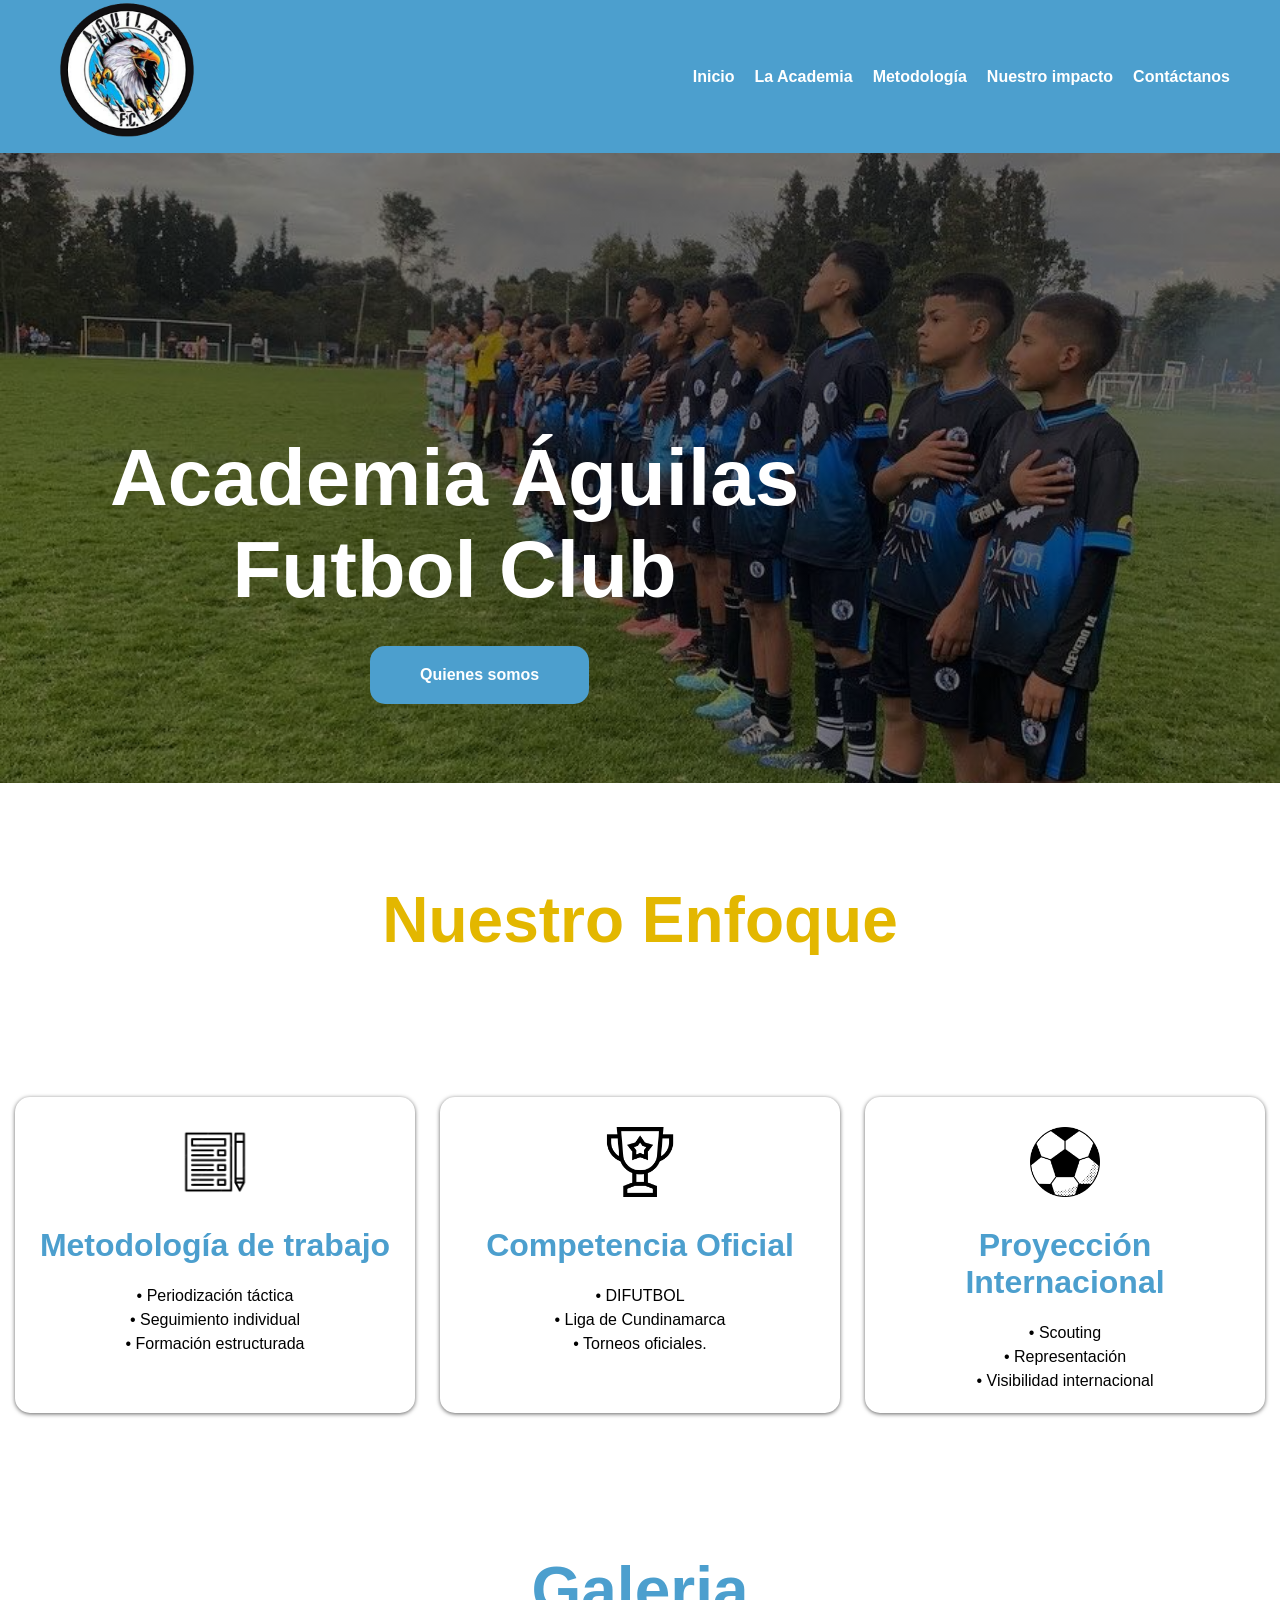
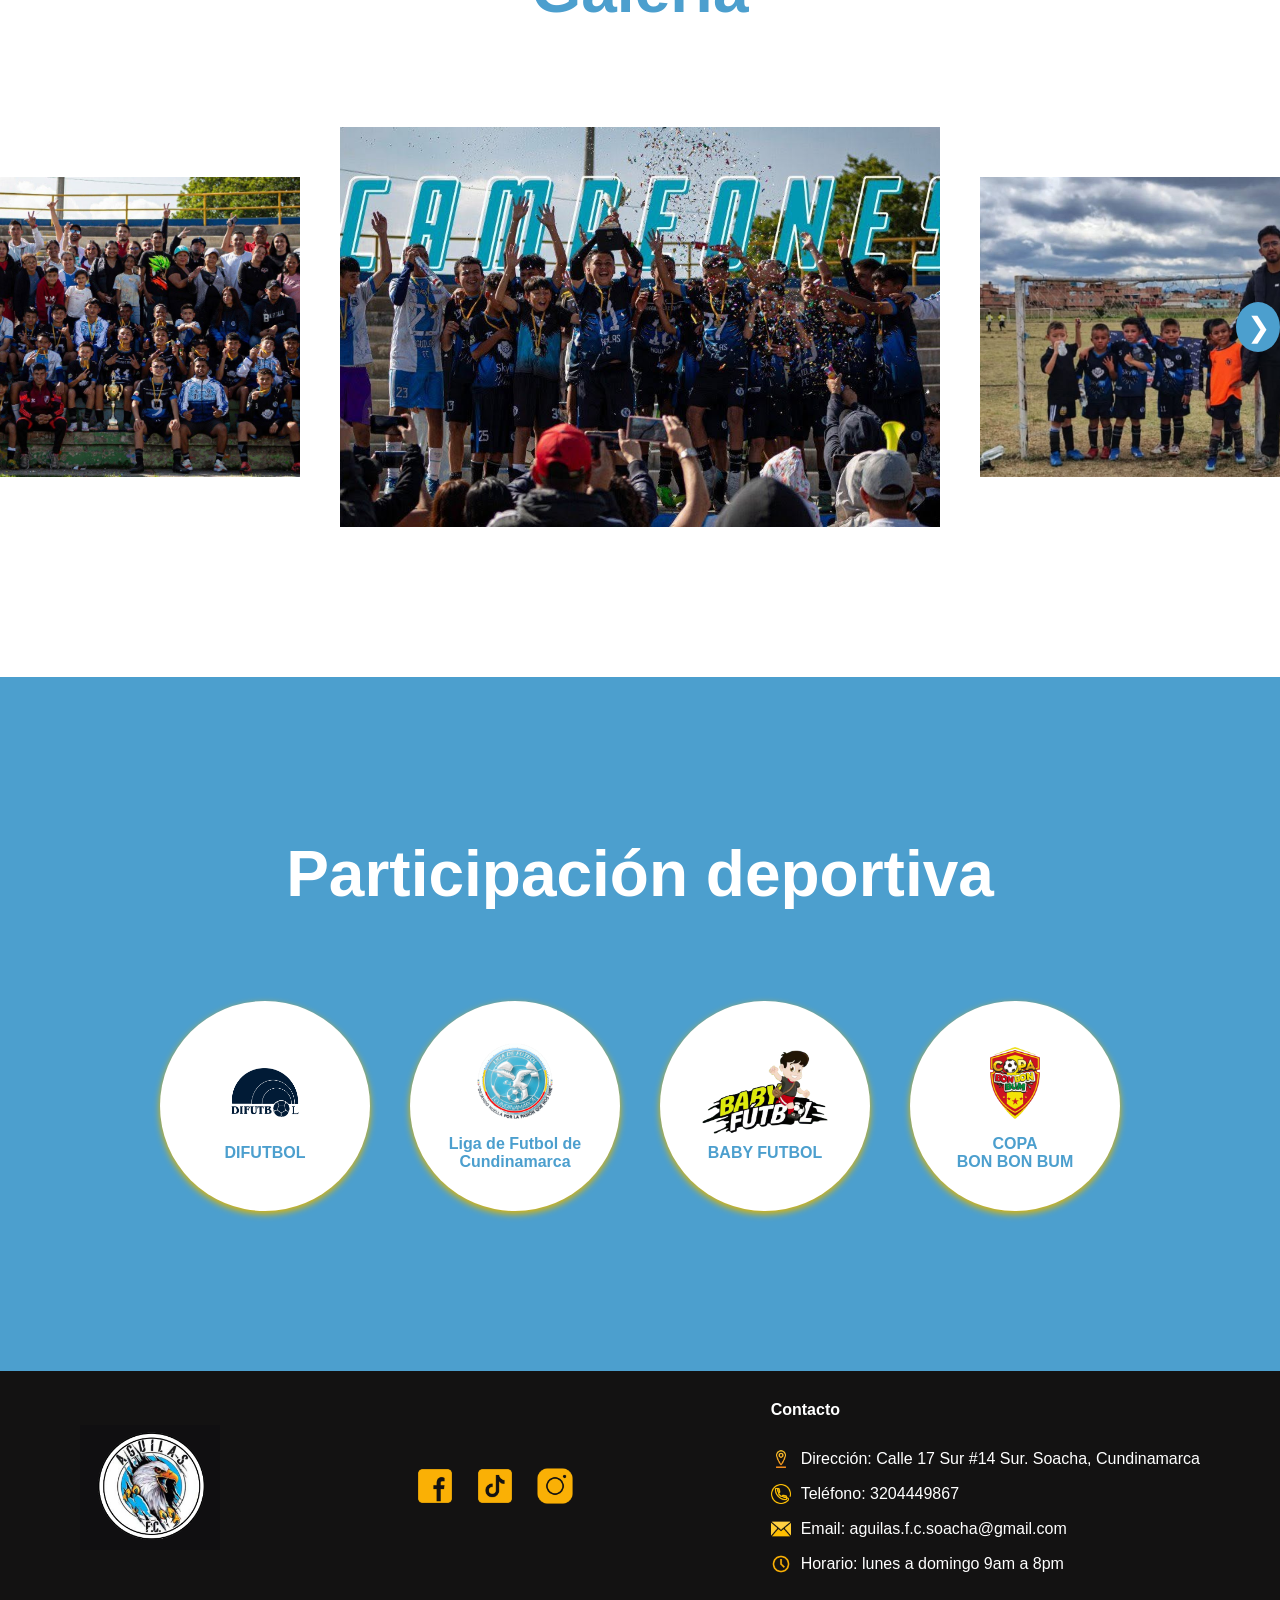
<file: index.html>
<!DOCTYPE html>
<html lang="es">
<head>
    <meta charset="UTF-8">
    <meta name="viewport" content="width=device-width, initial-scale=1.0">
    <meta name="google-site-verification" content="FIl0GSugI-g4iOCOcLDK80BJ_eTwUANn5wwKS-wdOoA" />
    <title>Academia Águilas Futbol Club</title>
    <link rel="stylesheet" href="CSS/index.css">
    <link rel="stylesheet" href="CSS/footer.css">
    <link rel="stylesheet" href="CSS/header.css">
</head>
<body>
    <header>
        
        <div class="secciones">
            <div class="contenedorLogoS">
                <a href="index.html">
                    <img src="imagenes/imgH/LogoS.png" alt= "logo" class="logoS">
                </a>
            </div>
                <a href="index.html" class="buttonS">Inicio</a>
                <a href="LaAcademia.html" class="buttonS">La Academia</a>
                <a href="Metodologia.html" class="buttonS">Metodología</a>
                <a href="NuestroImpacto.html" class="buttonS">Nuestro impacto</a>
                <a href="Contactanos.html" class="buttonS">Contáctanos</a>
        
        </div>
        
    </header>
        
    
    <div class="contenedorInicio">
        <div class="fondo">
            <h1 class="tituloPrincipal">Academia Águilas <br>Futbol Club</h1>
            <a href="LaAcademia.html" class="buttonQuienesSomos">Quienes somos</a>
        </div>
    </div>




    <main>

    
    <h2 class="tituloEnfoque" >Nuestro Enfoque</h2>
    
    <div class="contenedorEnfoque">
        <div class="Enfoque">
            <img id="imagenP1" src="imagenes/img1.png" alt="Imagen 1">
            <h3 class="Enfoque-T">Metodología de trabajo</h3>
            <p class="parrafoE">• Periodización táctica<br>• Seguimiento individual<br>• Formación estructurada</p>
        </div>
        <div class="Enfoque">
            <img id="imagenP2"src="imagenes/img2.png" alt="Imagen 2">
            <h3 class="Enfoque-T">Competencia Oficial</h3>
            <p class="parrafoE">• DIFUTBOL<br>• Liga de Cundinamarca<br>• Torneos oficiales.</p>
        </div>
        <div class="Enfoque">
            <img id="imagenP3" src="imagenes/img3.png" alt="Imagen 3">
            <h3 class="Enfoque-T">Proyección Internacional</h3>
            <p class="parrafoE">• Scouting<br>• Representación<br>• Visibilidad internacional</p>
        </div>
    </div>

<section class="GaleriaS">
    <h2 class="tituloGaleria">Galeria</h2>
    <div class="Galeria">
            <button class="flecha izquierda" onclick="anteriorImagen()">
                ❮
            </button>
        <div class="Carrusel">

            <div class="item lateral">
                <img id="imgAnterior">
            </div>

            <div class="item centro">
                <img id="imgCentro">
            </div>

            <div class="item lateral">
                <img id="imgSiguiente">
            </div>

            </div>

            <button class="flecha derecha" onclick="siguienteImagen()">
                ❯
            </button>
    </div>
</section>



        <section class="participacionDeportiva">
            <h2 class="tituloParticipacion">Participación deportiva</h2>
            <div class="contenedorParticipacion">
                
                <div class="participacion">
                    <img src="imagenes/imgPD/DF.png" alt="DIFUTBOL" class="imgParticipacion">
                    <h4>DIFUTBOL</h4>
                </div>

                <div class="participacion">
                    
                    <img src="imagenes/imgPD/lc.png" alt="Liga de Cundinamarca" class="imgParticipacion">
                    <h4>Liga de Futbol de Cundinamarca</h4>
                </div>

                <div class="participacion">
                    
                    <img src="imagenes/imgPD/BABYF.png" alt="BABY FUTBOL" class="imgParticipacion">
                    <h4>BABY FUTBOL</h4>
                </div>

                <div class="participacion">
                    
                    <img src="imagenes/imgPD/copaB.png" alt="COPA BON BON BUM" class="imgParticipacion">
                    <h4>COPA <br>BON BON BUM</h4>
            </div>
            </div>
        </section>
    </main>


<script src="script.js?v=2"></script>
</body>

</html>


<div id="footer"></div>

<script>
fetch("footer.html")
    .then(response => response.text())
    .then(data => {
        document.getElementById("footer").innerHTML = data;
    });
</script>
</file>
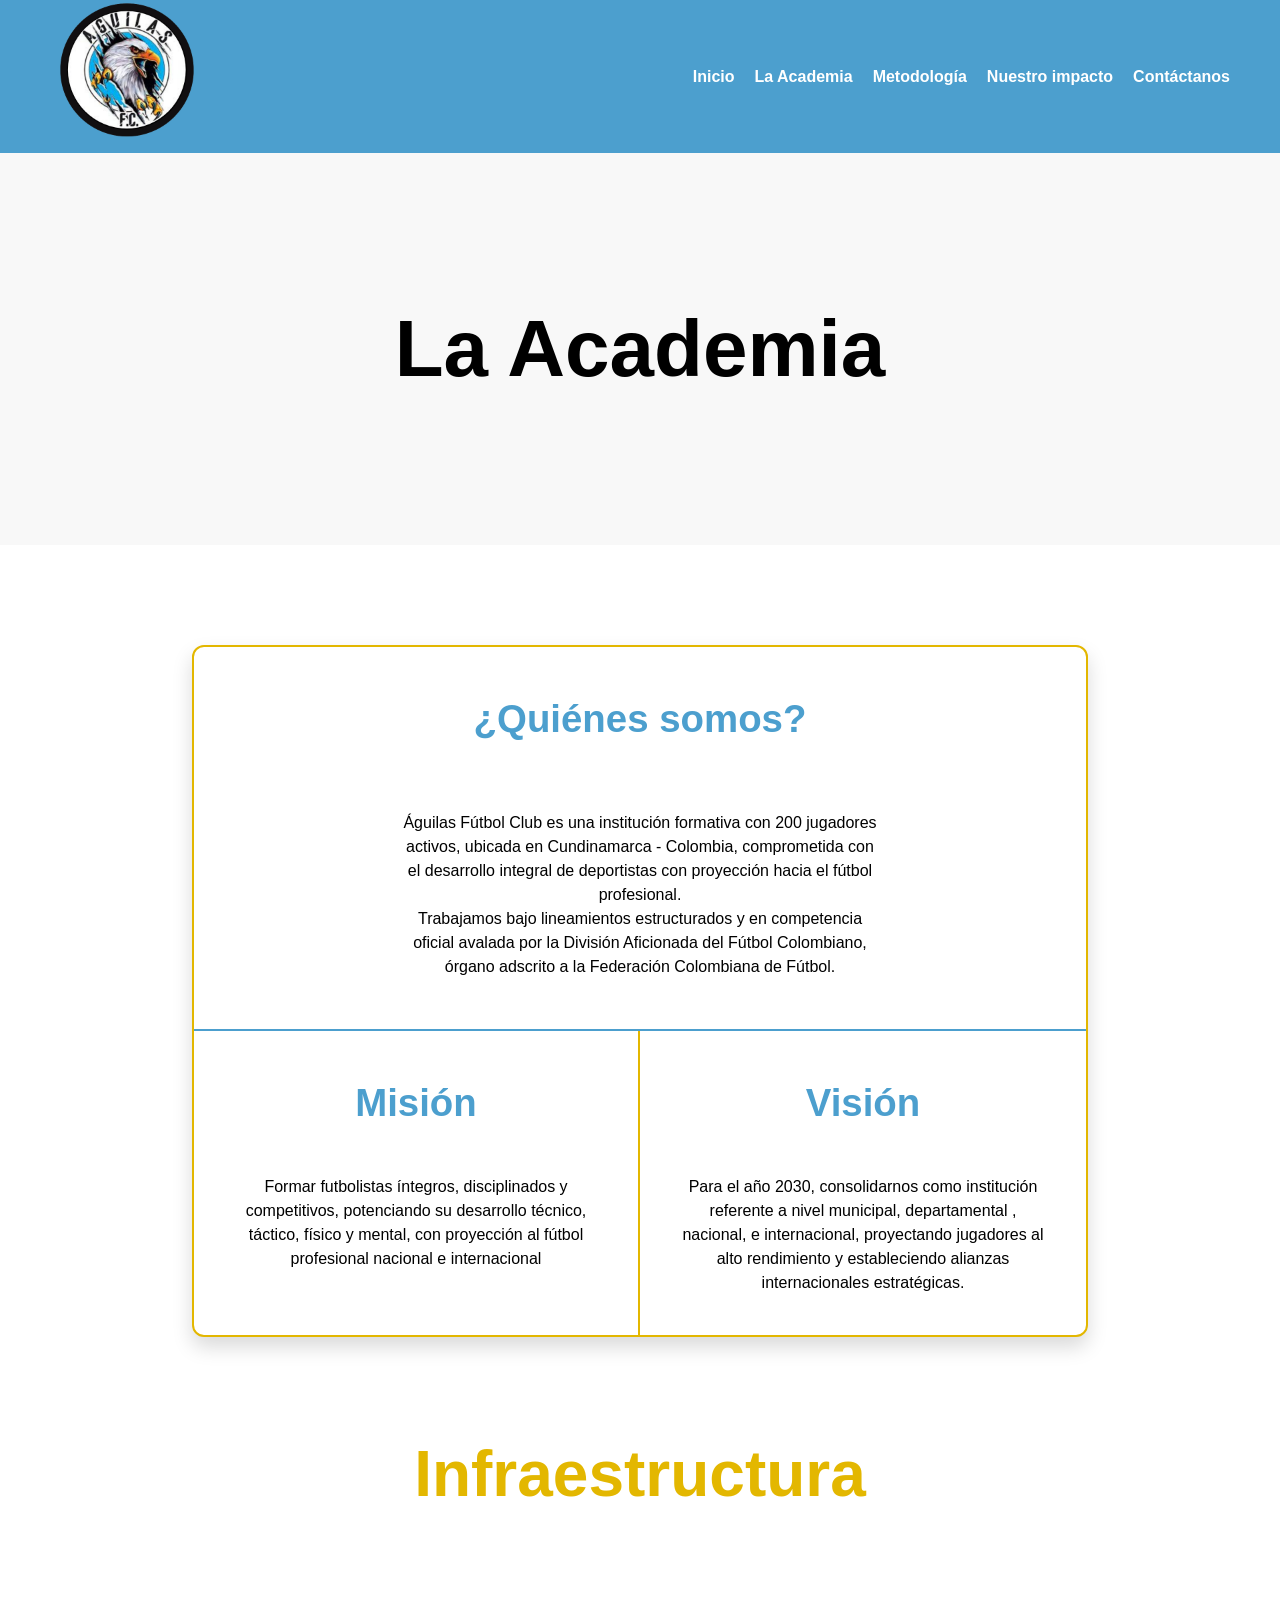
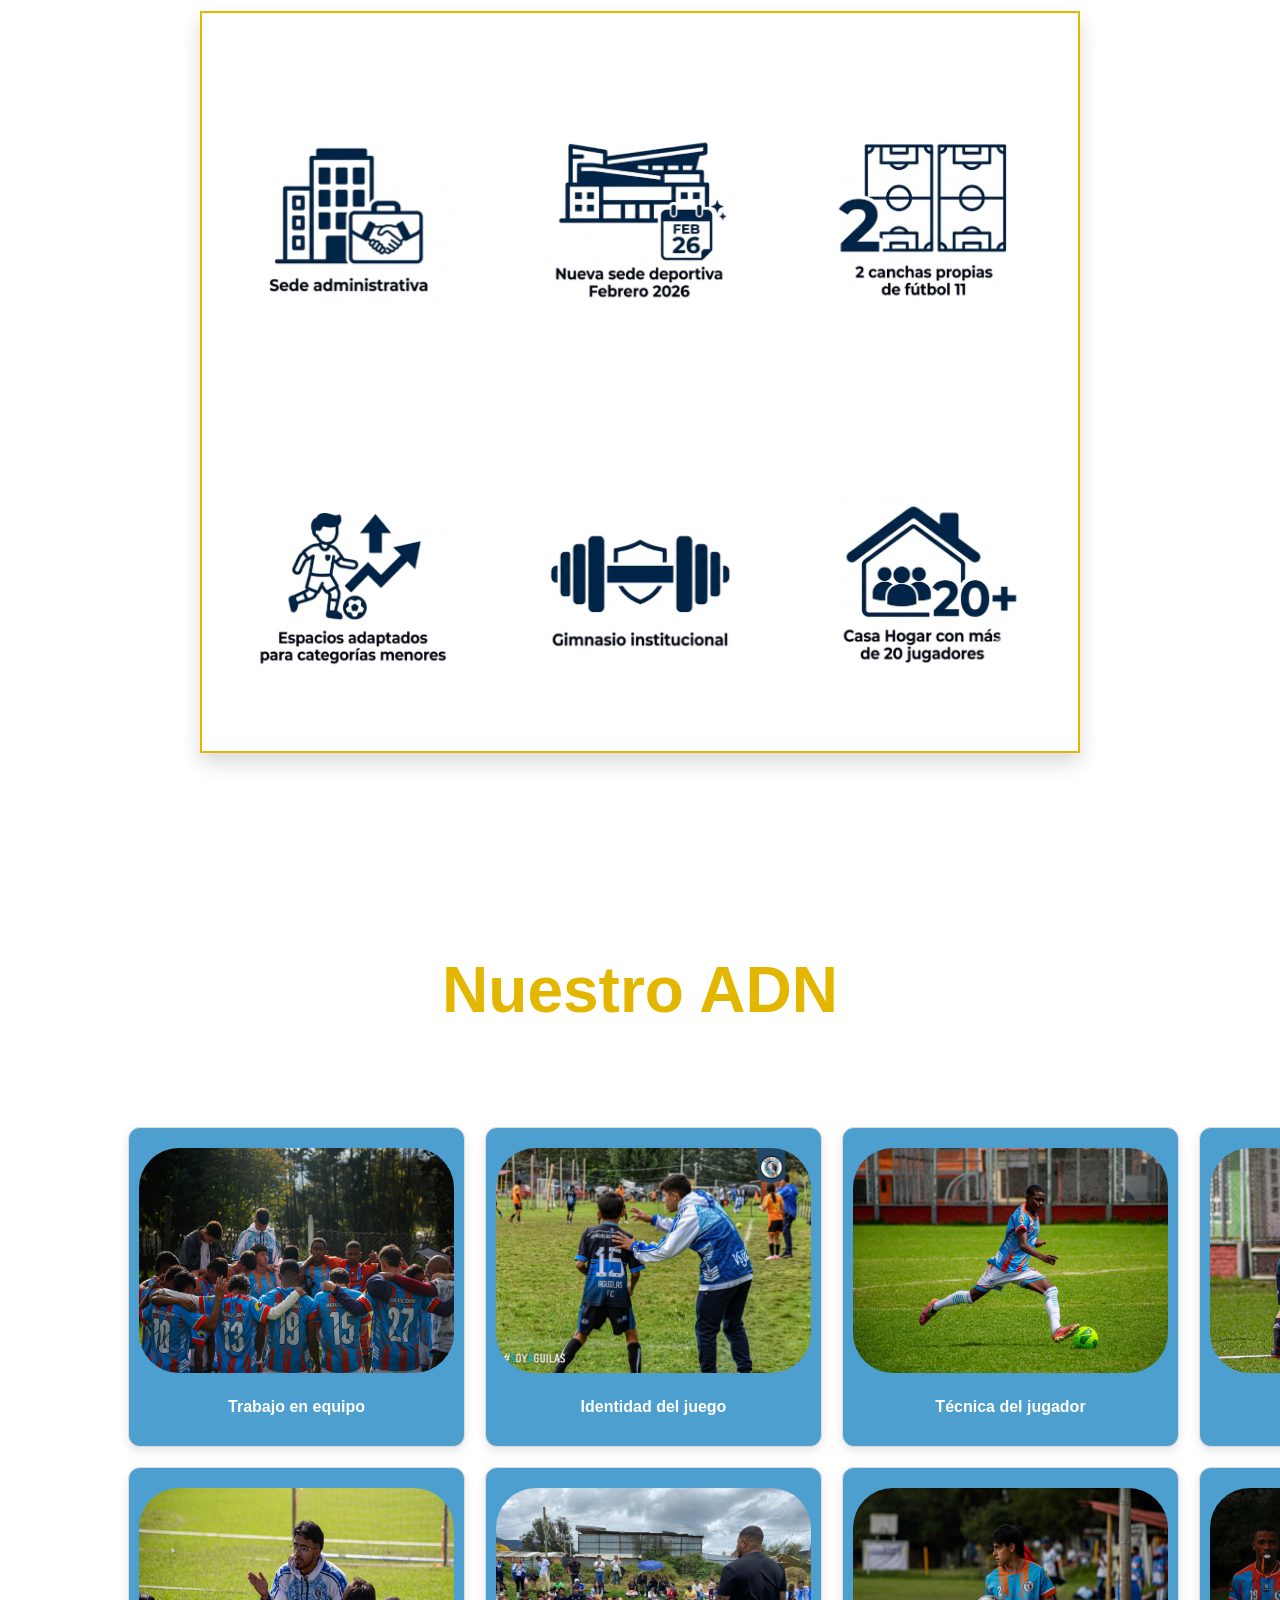
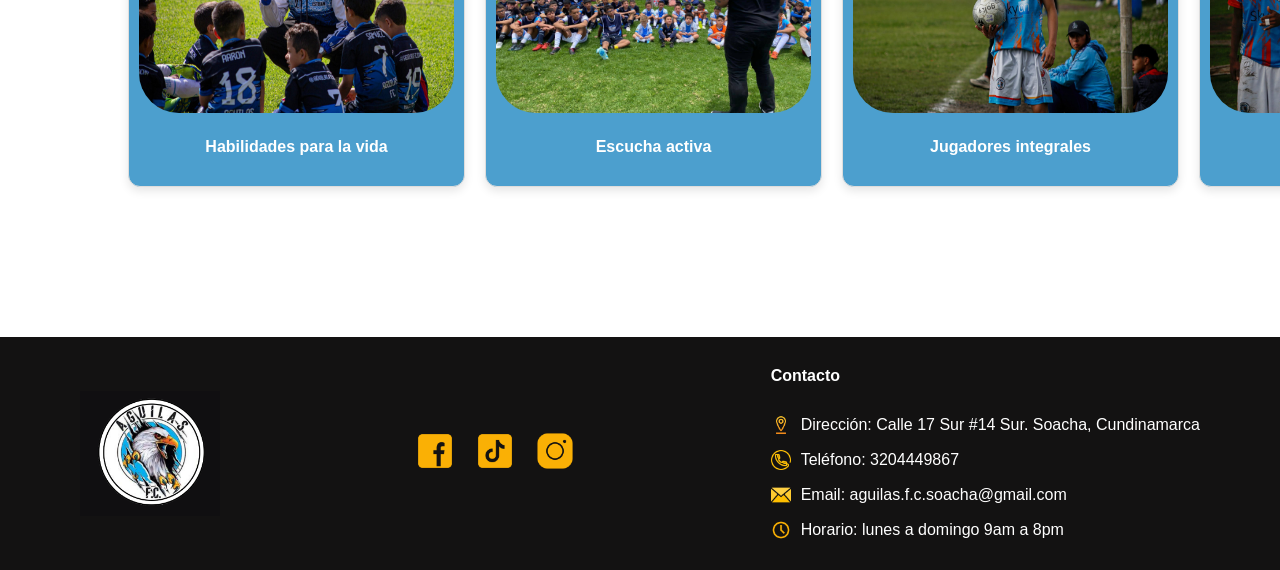
<file: LaAcademia.html>
<!DOCTYPE html>
<html lang="es">
<head>
    <meta charset="UTF-8">
    <meta name="viewport" content="width=device-width, initial-scale=1.0">
    <title>Academia Águilas Futbol Club</title>
    <link rel="stylesheet" href="CSS/LaAcademia.css">
    <link rel="stylesheet" href="CSS/footer.css">
    <link rel="stylesheet" href="CSS/header.css">
</head>
<body>
    <header>
        <div class="secciones">
            <div class="contenedorLogoS">
                <a href="index.html">
                    <img src="imagenes/imgH/LogoS.png" alt= "logo" class="logoS">
                </a>
            </div>
                <a href="index.html" class="buttonS">Inicio</a>
                <a href="LaAcademia.html" class="buttonS">La Academia</a>
                <a href="Metodologia.html" class="buttonS">Metodología</a>
                <a href="NuestroImpacto.html" class="buttonS">Nuestro impacto</a>
                <a href="Contactanos.html" class="buttonS">Contáctanos</a>
        </div>
    </header>

    <main>
        <h1 class="TituloAcademia">La Academia</h1>

        <div class="academia">
            <div class="QuienesSomos">
                <h2>¿Quiénes somos?</h2>
                <p>Águilas Fútbol Club es una institución formativa con 200 jugadores <br>activos, ubicada en Cundinamarca - Colombia, comprometida con <br>
                el desarrollo integral de deportistas con proyección hacia el fútbol <br>
                profesional.<br>Trabajamos bajo lineamientos estructurados y en competencia<br>
                oficial avalada por la División Aficionada del Fútbol Colombiano,<br>
                órgano adscrito a la Federación Colombiana de Fútbol. </p>
            </div>

            <div class="MyV">
                <div class=" mision">
                    <h2>Misión</h2>
                    <p>Formar futbolistas íntegros, disciplinados y competitivos, potenciando su desarrollo
                        técnico, táctico, físico y mental, con proyección al fútbol profesional nacional e
                        internacional</p>
                </div>
                <div class=" vision">
                    <h2>Visión</h2>
                    <p>Para el año 2030, consolidarnos como institución referente a nivel municipal,
                        departamental , nacional, e internacional, proyectando jugadores al alto rendimiento
                        y estableciendo alianzas internacionales estratégicas.</p>
                </div>
            </div>
        </div>




        <h2 class="INTitulo">Infraestructura</h2>
        <div class ="IN">
                <img src="imagenes/imgIN/sedeAd.png" alt="sede administrativa icono" class="imgIN" >
                <img src="imagenes/imgIN/sedeD.png" alt="sede deportiva icono" class="imgIN">
                <img src="imagenes/imgIN/canchas.png" alt="canchas icono" class="imgIN">
                <img src="imagenes/imgIN/espacios.png" alt="espacios icono" class="imgIN">
                <img src="imagenes/imgIN/gimnasio.png" alt="gimnasio icono" class="imgIN">
                <img src="imagenes/imgIN/casaH.png" alt="casa hogar icono" class="imgIN">

        </div>


    <section class="NuestroADN ">
        <h2 class="ADNTitulo">Nuestro ADN</h2>
        <div class ="contenedorADN">

            <div class="ADNCard">
                <img src="imagenes/imgADN/trabajo.jpg" alt="equipo" >
                <h3>Trabajo en equipo</h3>
            </div>



            <div class="ADNCard">

                <img src="imagenes/imgADN/identidad.jpg" alt="identidad">
                <h3>Identidad del juego</h3>

            </div>



            <div class ="ADNCard">

                    
                <img src="imagenes/imgADN/tecnicaj.jpg" alt="técnica">
                <h3>Técnica del jugador </h3>

            </div>



            <div class ="ADNCard">

                <img src="imagenes/imgADN/respeto.jpg" alt="respeto">
                <h3>Respeto</h3>

            </div>



            <div class ="ADNCard">

                    
                <img src="imagenes/imgADN/habilidades.jpg" alt="habilidades">
                <h3>Habilidades para la vida</h3>

            </div>




            <div class ="ADNCard">
                <img src="imagenes/imgADN/valores.jpg" alt="Valores del club">
                <h3>Escucha activa</h3>
            </div>




            <div class ="ADNCard">
                <img src="imagenes/imgADN/jugadores.jpg" alt="jugadores">
                <h3>Jugadores integrales</h3>
            </div>




            <div class ="ADNCard">

                <img src="imagenes/imgADN/pensm.jpg" alt="Pensamiento ganador">
                <h3>Pensamiento ganador</h3>

            </div>
        </div>


    </section>
    </main>


    <div id="footer"></div>

    <script>
        fetch("footer.html")
            .then(response => response.text())
            .then(data => {
                document.getElementById("footer").innerHTML = data;
            });
    </script>

</body>
</html>
</file>
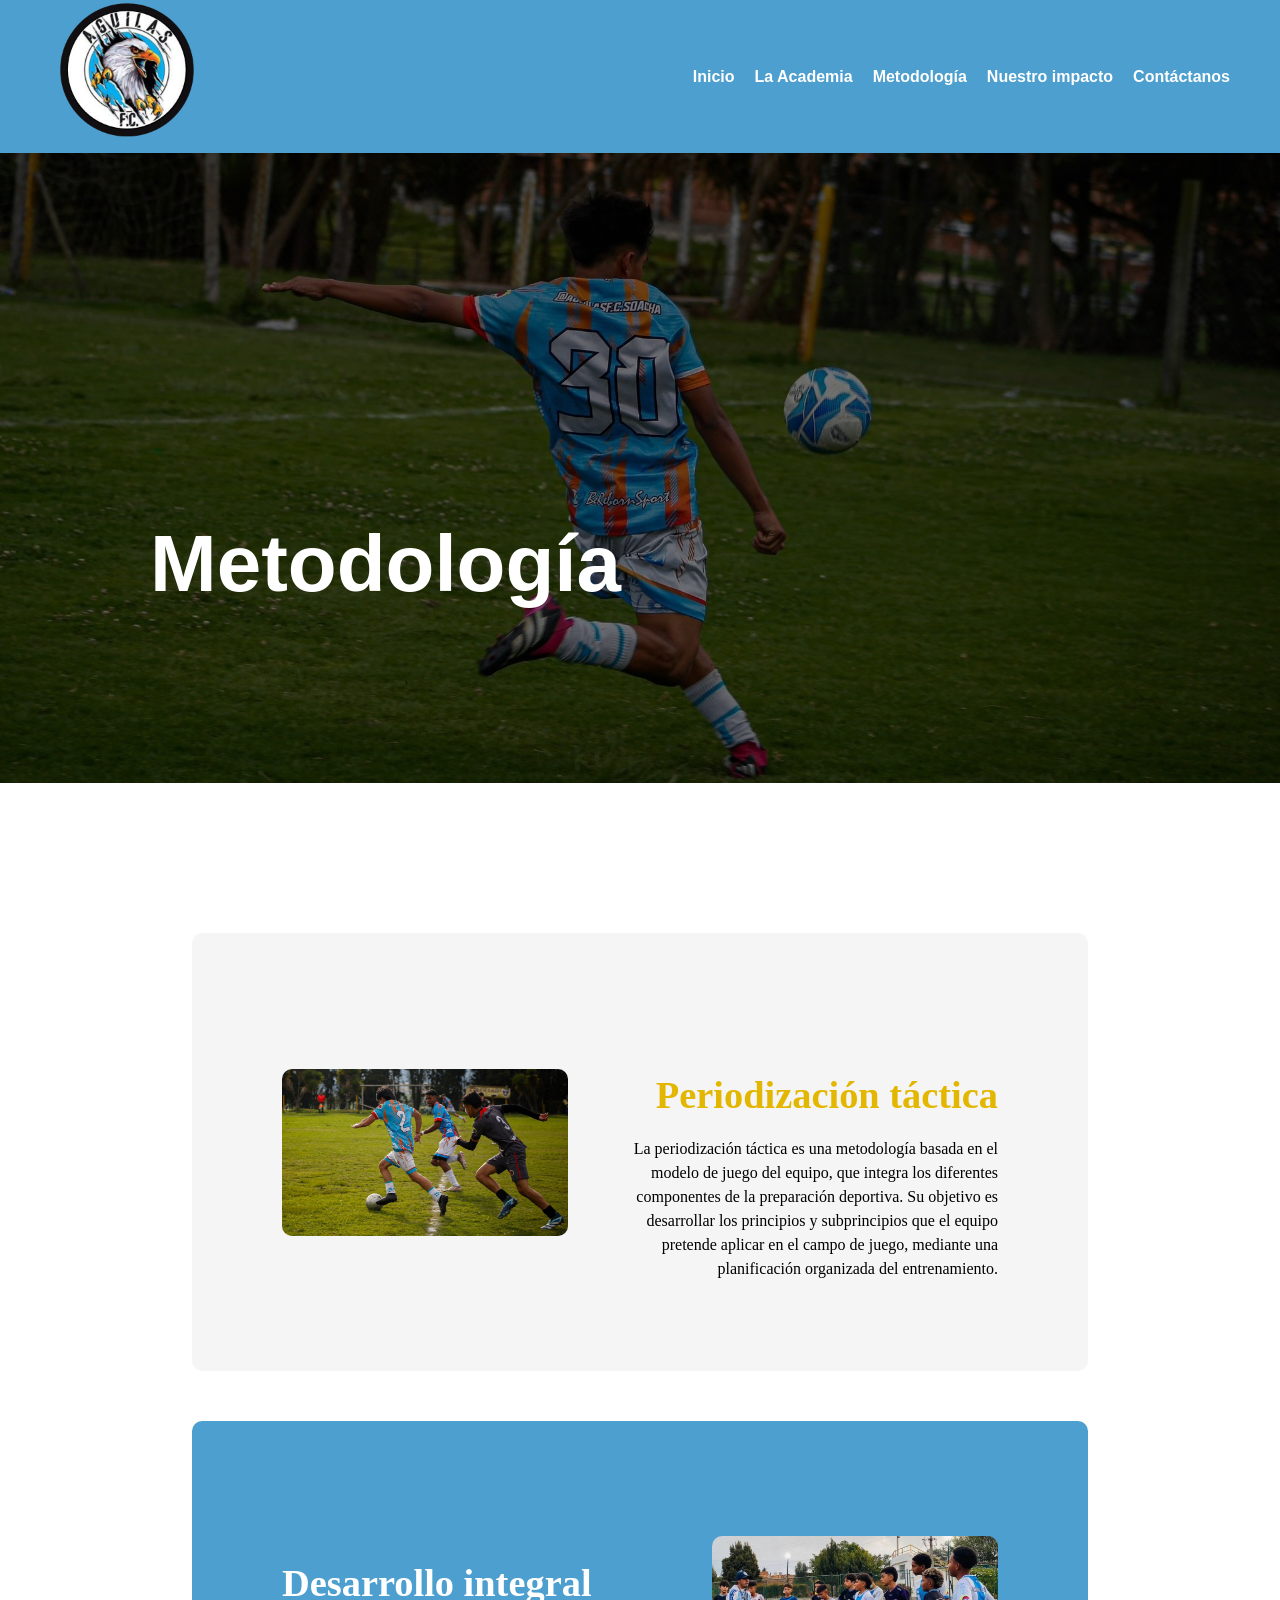
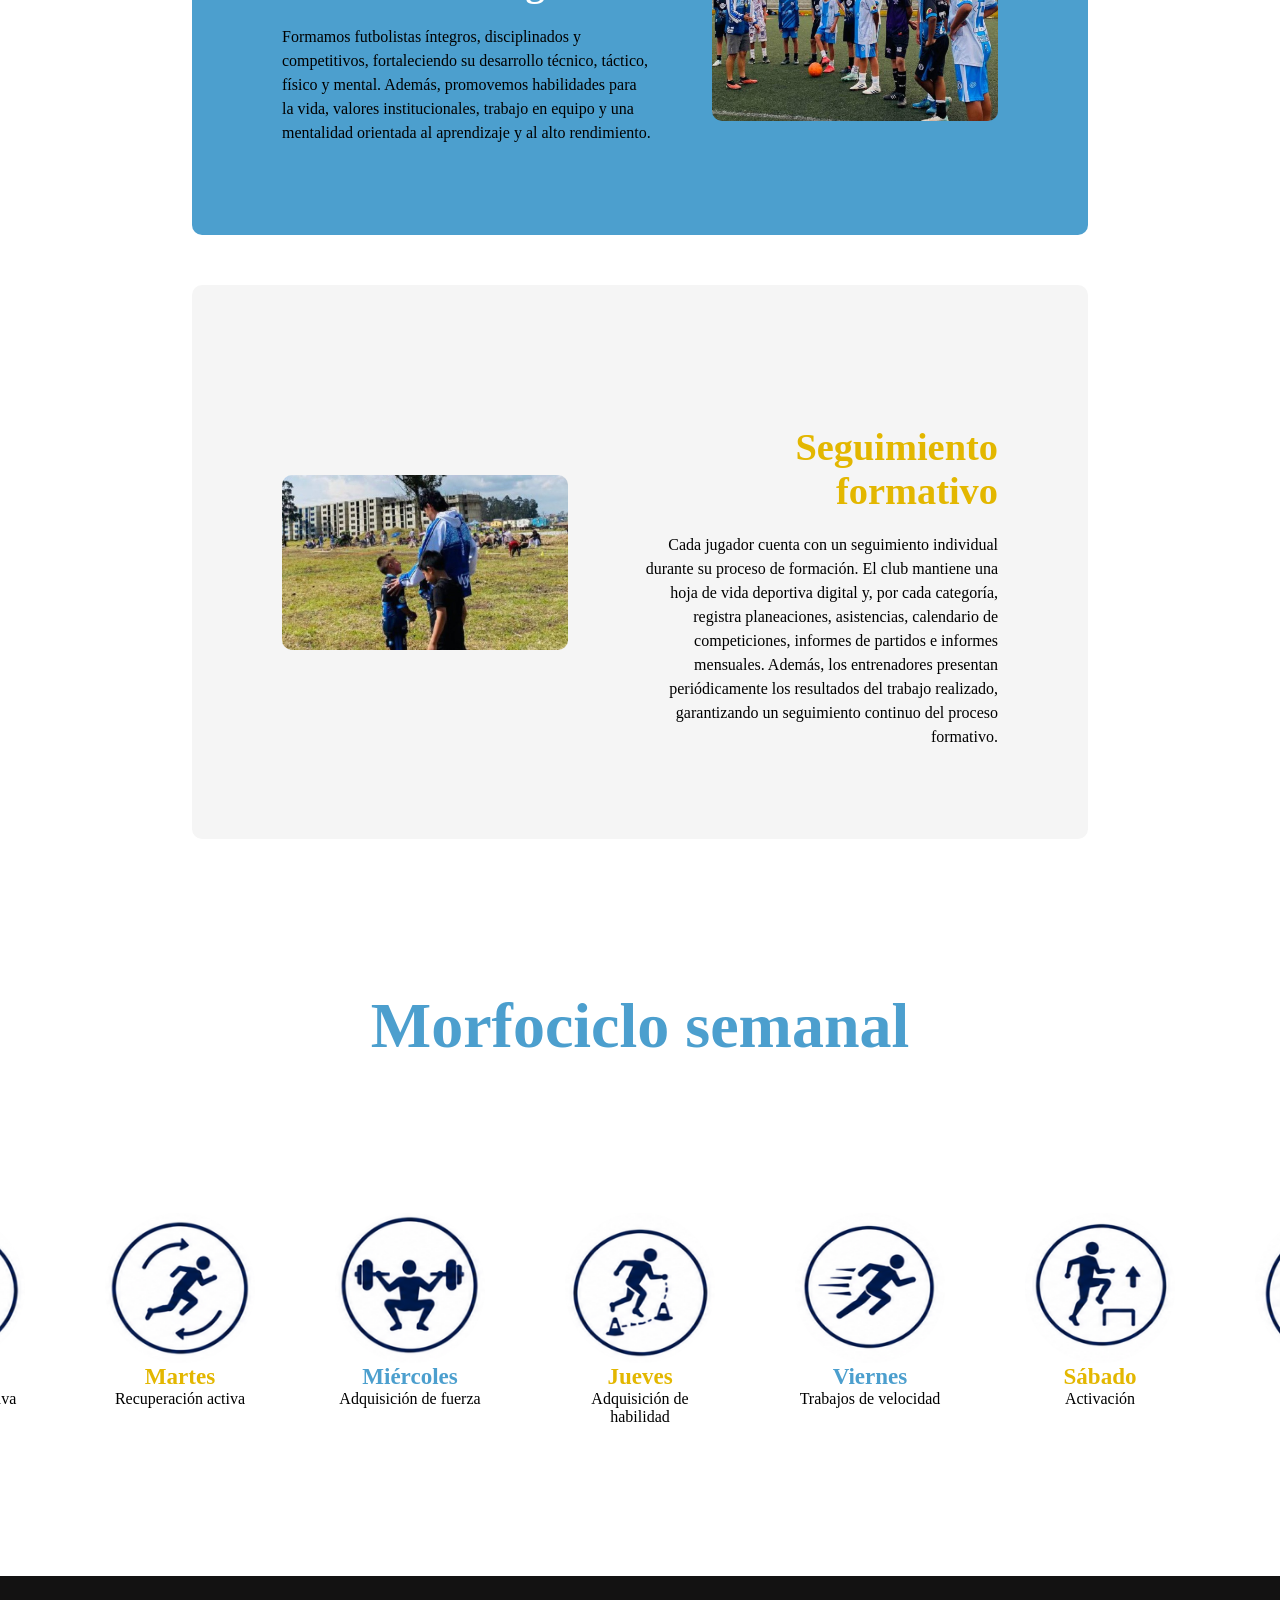
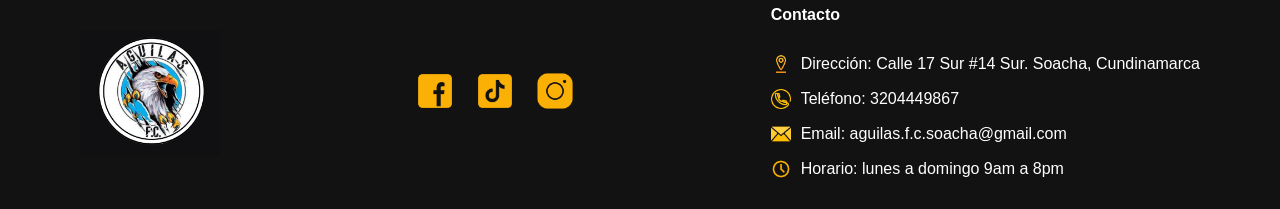
<file: Metodologia.html>
<!DOCTYPE html>
<html lang="en">
<head>
    <meta charset="UTF-8">
    <meta name="viewport" content="width=device-width, initial-scale=1.0">
    <title>Metodología</title>
    <link rel="stylesheet" href="CSS/Metodologia.css">
    <link rel="stylesheet" href="CSS/footer.css">
    <link rel="stylesheet" href="CSS/header.css">
</head>


<body>
    <header>
        <div class="secciones">
            <div class="contenedorLogoS">
                <a href="index.html">
                    <img src="imagenes/imgH/LogoS.png" alt= "logo" class="logoS">
                </a>
            </div>
            <a href="index.html" class="buttonS">Inicio</a>
            <a href="LaAcademia.html" class="buttonS">La Academia</a>
            <a href="Metodologia.html" class="buttonS">Metodología</a>
            <a href="NuestroImpacto.html" class="buttonS">Nuestro impacto</a>
            <a href="Contactanos.html" class="buttonS">Contáctanos</a>
        </div>
    </header>



    <div class="contenedorM">
        <div class="fondoM">
            <h1 class="tituloM">Metodología</h1>
        </div>
    </div>

    
    <div class = "ContenedorM1">
        
        <div class="infoM1">
            <h3>Periodización táctica</h3>
            <p>La periodización táctica es una metodología basada en el modelo de juego del
                equipo, que integra los diferentes componentes de la preparación deportiva.
                Su objetivo es desarrollar los principios y subprincipios que el equipo pretende
                aplicar en el campo de juego, mediante una planificación organizada del entrenamiento.</p>
        </div>
    <img src="imagenes/imgM/M1.jpg" alt="Imagen periodización" id="M1">
    </div>
    

    <div class="ContenedorM2">
        <div class="infoM2">
            <h3>Desarrollo integral</h3>
            <p>Formamos futbolistas íntegros, disciplinados y competitivos, fortaleciendo su
                desarrollo técnico, táctico, físico y mental. Además, promovemos habilidades
                para la vida, valores institucionales, trabajo en equipo y una mentalidad orientada
                al aprendizaje y al alto rendimiento.</p>
        </div>
    <img src="imagenes/imgM/M2.jpg" alt="Imagen periodización" id="M2">
    </div>


    
    <div class = "ContenedorM3">
        <div class="infoM3">
            <h3>Seguimiento formativo</h3>
            <p>Cada jugador cuenta con un seguimiento individual durante su proceso de formación.
            El club mantiene una hoja de vida deportiva digital y, por cada categoría, registra
            planeaciones, asistencias, calendario de competiciones, informes de partidos
            e informes mensuales. Además, los entrenadores presentan periódicamente los
            resultados del trabajo realizado, garantizando un seguimiento continuo del proceso
            formativo.</p>
        </div>
    <img src="imagenes/imgM/M33.jpg" alt="Imagen periodización" id="M3">
    </div>



<section class="morfociclo">
    <h1>Morfociclo semanal</h1>
    <div class="lineaTiempo">

        <div class="evento1">
            <div class="circulo">
                <img src="imagenes/imgM/1.png" class="imgC">
            </div>
            <h3>Lunes</h3>
            <p>Recuperación pasiva</p>
        </div>

        <div class="evento2">
            <div class="circulo">
                <img src="imagenes/imgM/2.png" class="imgC">
            </div>
            <h3>Martes</h3>
            <p>Recuperación activa</p>

        </div>

        <div class="evento1">
            <img src="imagenes/imgM/3.png" class="imgC">
            <h3>Miércoles</h3>
            <p>Adquisición de fuerza</p>

        </div>

        <div class="evento2">
            <img src="imagenes/imgM/4.png" class="imgC">
            <h3>Jueves</h3>
            <p>Adquisición de habilidad</p>

        </div>

        <div class="evento1">
            <img src="imagenes/imgM/5.png" class="imgC">
            <h3>Viernes</h3>
            <p>Trabajos de velocidad</p>

        </div>

        <div class="evento2">
            <img src="imagenes/imgM/6.png" class="imgC">
            <h3>Sábado</h3>
            <p>Activación</p>

        </div>
        
        <div class="evento1">
            <img src="imagenes/imgM/7.png" class="imgC">
            <h3>Domingo</h3>
            <p>Partido</p>
        </div>
            
    </div>
</section>

</body>



<div id="footer"></div>

<script>
fetch("footer.html")
    .then(response => response.text())
    .then(data => {
        document.getElementById("footer").innerHTML = data;
    });
</script>
</file>
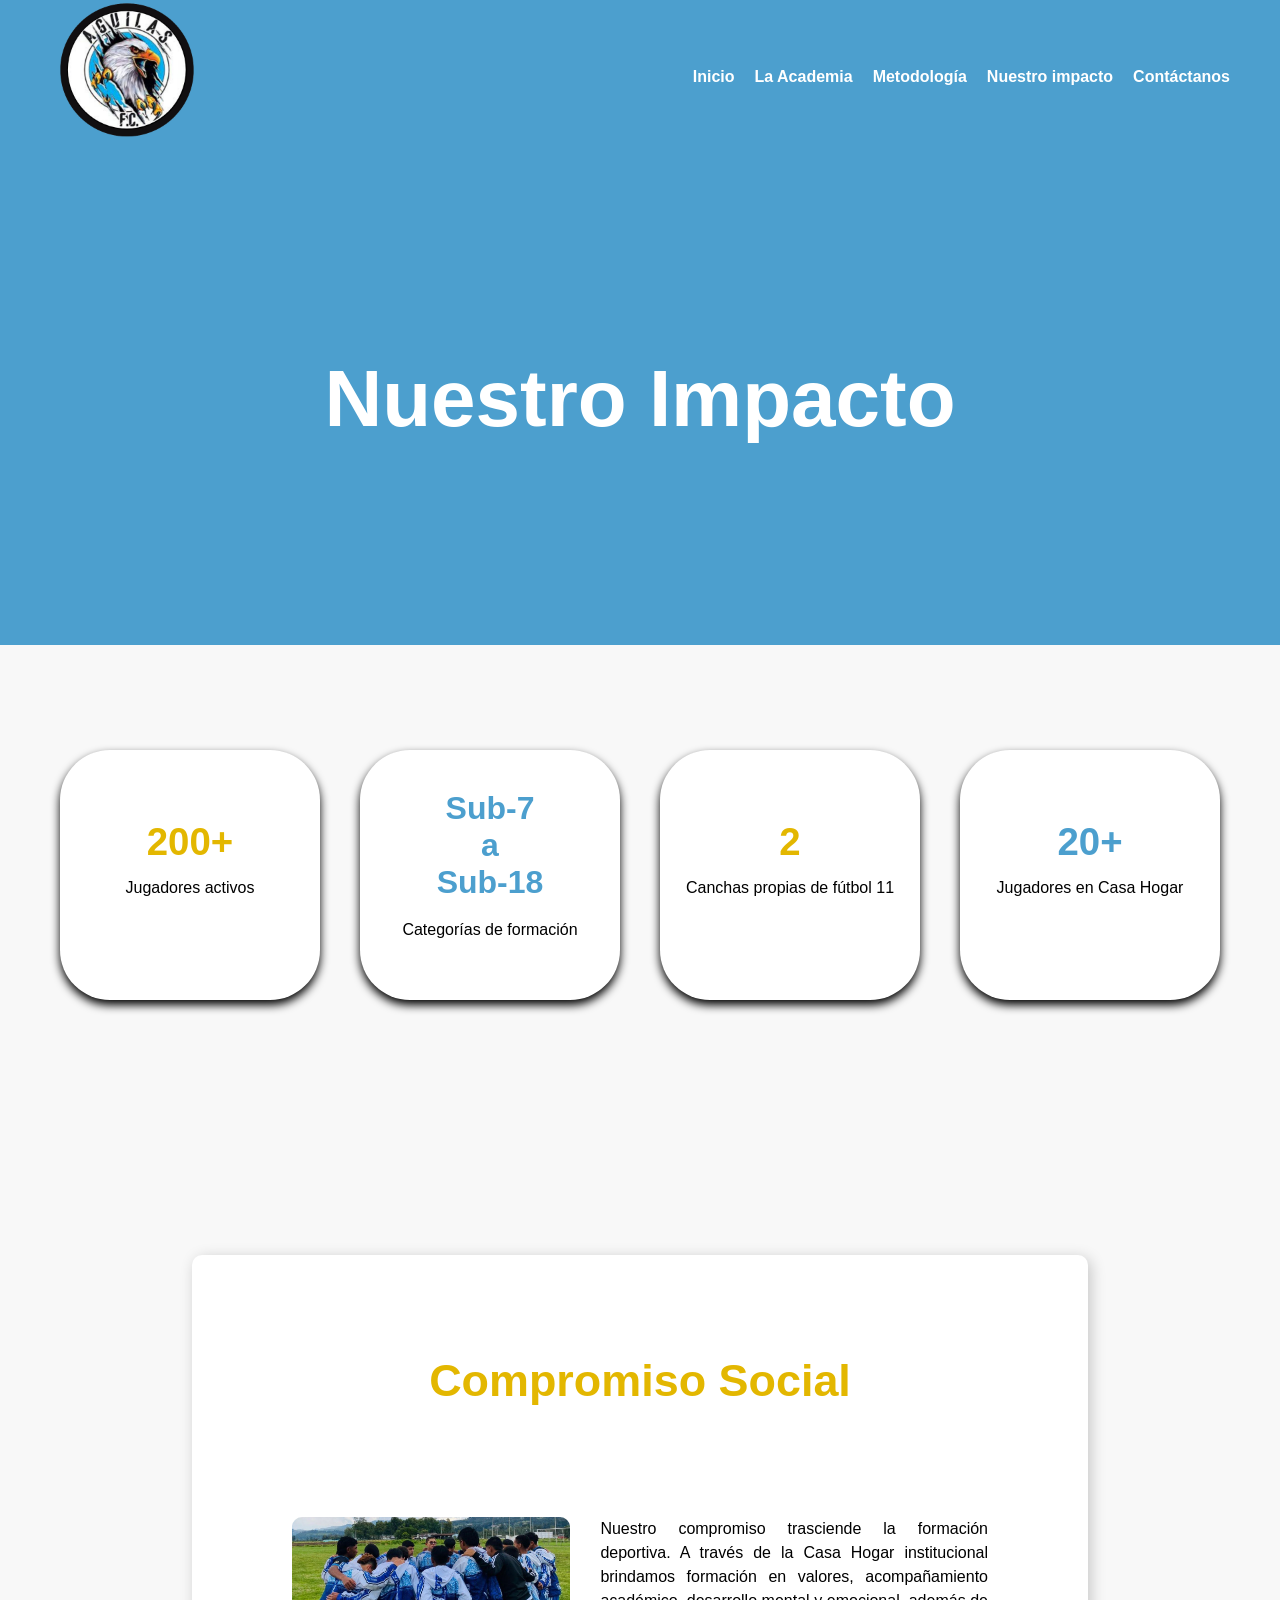
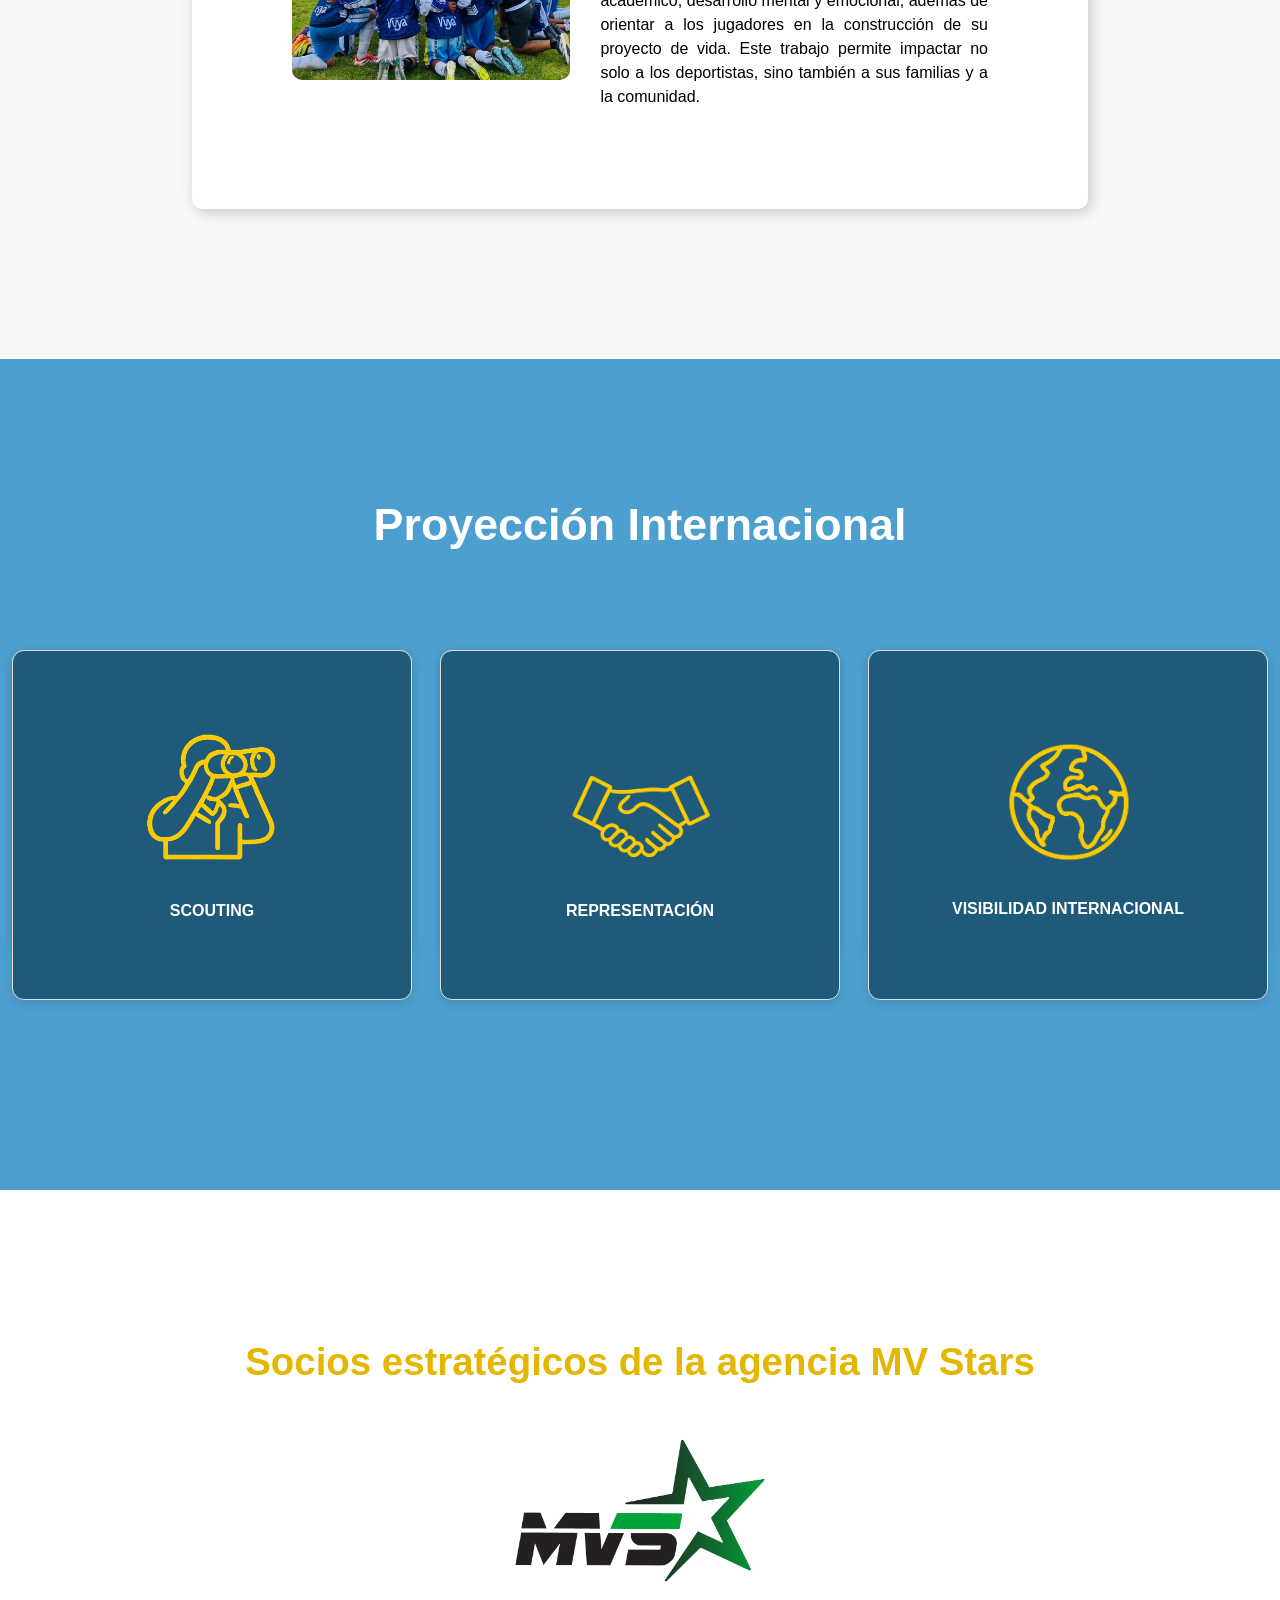
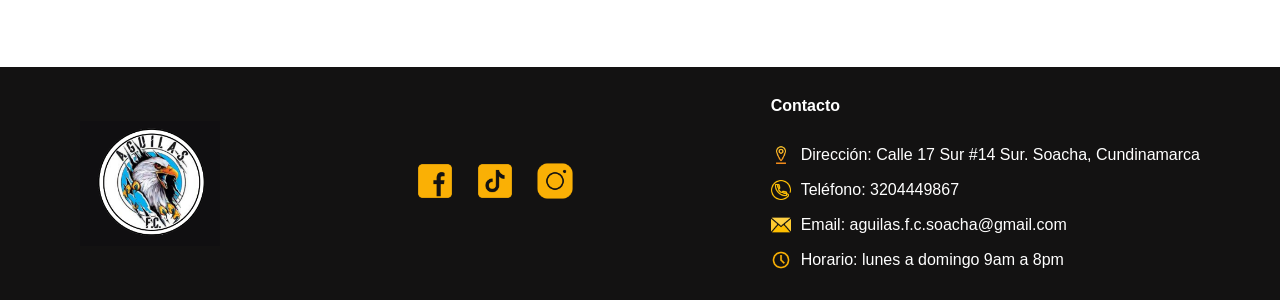
<file: NuestroImpacto.html>
<!DOCTYPE html>
<html lang="es">
<head>
    <meta charset="UTF-8">
    <meta name="viewport" content="width=device-width, initial-scale=1.0">
    <title>Nuestro impacto</title>
    <link rel="stylesheet" href="CSS/NuestroImpacto.css">
    <link rel="stylesheet" href="CSS/footer.css">
    <link rel="stylesheet" href="CSS/header.css">
</head>

<body>
    <header>
        <div class="secciones">
            <div class="contenedorLogoS">
                <a href="index.html">
                    <img src="imagenes/imgH/LogoS.png" alt= "logo" class="logoS">
                </a>
            </div>
            <a href="index.html" class="buttonS">Inicio</a>
            <a href="LaAcademia.html" class="buttonS">La Academia</a>
            <a href="Metodologia.html" class="buttonS">Metodología</a>
            <a href="NuestroImpacto.html" class="buttonS">Nuestro impacto</a>
            <a href="Contactanos.html" class="buttonS">Contáctanos</a>
        </div>
    </header>




    <div class="IMPN">
        <h1>Nuestro Impacto</h1>
    </div>

    <div class="contenedorIMPN">
        <div class="numeros">
            <div class="numeros1">
                <h3>200+</h3>
                <p>Jugadores activos</p>
            </div>

            <div class="numeros3">
                <h3>Sub-7 <br>a<br> Sub-18</h3>
                <p>Categorías de formación</p>
            </div>

            <div class="numeros1">
                <h3>2</h3>
                <p>Canchas propias de fútbol 11</p>
            </div>

            <div class="numeros2">
                <h3>20+</h3>
                <p>Jugadores en Casa Hogar</p>
            </div>
        </div>
    </div>







<section class="compromisoSocial">

    <div class="ContenedorCS">
            <div class="tituloCS">
                <h3>Compromiso Social</h3>
            </div>
            <img src="imagenes/imgNI/comp.jpg" alt="Compromiso Social" id="ImgCS">
            <div class="infoCS">
                <p>Nuestro compromiso trasciende la formación deportiva.
                A través de la Casa Hogar institucional brindamos formación en
                valores, acompañamiento académico, desarrollo mental y emocional, además
                de orientar a los jugadores en la construcción de su proyecto de vida.
                Este trabajo permite impactar no solo a los deportistas, sino también
                a sus familias y a la comunidad.</p>
            </div>
    </div>
</section>






    
<section class="ProyeccionInternacional">

    <h2 class="PITitulo">Proyección Internacional</h2>
        <div class ="contenedorPI">


            <div class ="PIgiro">
                <div class="PICard">
                    <div class="PIfront">
                        <img src="imagenes/imgPI/PI1.png" alt="Identificación icono" >
                        <h3>SCOUTING</h3>
                    </div>
                    <div class="PIback">
                        <h3>Identificación y seguimiento <br> de talento</h3>
                        <p>
                            Evaluamos de manera continua el rendimiento 
                            de los jugadores para identificar su potencial 
                            deportivo y fortalecer su proyección hacia el fútbol
                            profesional mediante procesos de scouting institucional.
                        </p>
                    </div>
                </div>
            </div>

            <div class ="PIgiro">
                <div class="PICard">
                    <div class="PIfront">
                        <img src="imagenes/imgPI/PI2.png" alt="Acompañamiento icono">
                        <h3>REPRESENTACIÓN</h3>
                    </div>
                    <div class="PIback">
                        <h3>Acompañamiento profesional</h3>
                        <p>
                            Brindamos orientación y acompañamiento durante <br>
                            el proceso de crecimiento deportivo, facilitando<br>
                            oportunidades para que los jugadores continúen su <br>
                            desarrollo hacia el fútbol profesional.
                        </p>
                    </div>
                </div>
            </div>

            <div class="PIgiro">
                <div class ="PICard">
                    <div class="PIfront">
                        
                        <img src="imagenes/imgPI/PI3.png" alt="Proyeccion icono">
                        <h3>VISIBILIDAD INTERNACIONAL</h3>
                    </div>
                    <div class="PIback">
                        <h3>Proyección internacional<br> de talento</h3>
                        <p>
                            Promovemos la proyección de nuestros jugadores<br>
                            hacia escenarios nacionales e internacionales, generando<br>
                            oportunidades para su desarrollo deportivo y profesional.
                        </p>
                    </div>
                </div>
            </div>

        </div>
</section>

<section class="Socio">
    <h3>Socios estratégicos de la agencia MV Stars</h3>
    <img src="imagenes/imgPI/logoMV.png" alt="logo MV Stars" id="LogoMV">

</section>

</body>


<div id="footer"></div>

<script>
fetch("footer.html")
    .then(response => response.text())
    .then(data => {
        document.getElementById("footer").innerHTML = data;
    });
</script>
</file>
<file: CSS/index.css>
/*INDEX*/

* {
    margin: 0;
    padding: 0;
    box-sizing: border-box;
}
:root{
    --azul: #4c9fce;
    --amarillo: #e3b700;
    --gris: #f8f8f8;
    --blanco: #ffffff;
    --negro: #000000;
    --textoPrincipal:clamp(5rem, 5vw, 7rem);
    --textoGrande:clamp(4rem, 4vw, 6rem);
    --textoMediano:clamp(2rem, 2vw, 5rem);
    --textoPeq:clamp(1rem, 1vw, 3rem);
    --textFont: 'Trebuchet MS', 'Lucida Sans Unicode', 'Lucida Grande', 'Lucida Sans', Arial, sans-serif;
}


.tituloPrincipal{
    text-align: center;
    width: fit-content;
    color: var(--blanco);
    font-family: var(--textFont);
    font-size: var(--textoPrincipal);
    display: flex;
    flex-direction:column;
    align-items: flex-start;
    margin: 0;
    margin-left: 110px;
    margin-top: 200px;
    
}


.buttonQuienesSomos{
    background-color:var(--azul);
    font-family: var(--textFont);
    padding: 20px 50px;
    display: inline-block;
    cursor: pointer;
    font-size: var(--textoPeq);
    border-radius: 15px;
    border: none;
    font-weight: bold;
    white-space: nowrap;
    margin-left: 370px;
    text-decoration: none;
    margin-top: 30px;
    color: var(--blanco);
    
}
.buttonQuienesSomos:hover{
    background-color: var(--amarillo);
    color: var(--blanco);
}

.fondo{
    background-image: linear-gradient(rgba(0,0,0,0.5),rgba(0,0,0,0.5)),url("../imagenes/fondo.jpg");
    background-size: cover;
    background-position: center;
    height: 70vh;
    display: flex;
    flex-direction: column;
    justify-content: center;
    align-items: flex-start;
    
}


/*Nuestro Enfoque*/

.tituloEnfoque{
    text-align: center;
    font-size: var(--textoGrande);
    color: var(--amarillo);
    font-family: var(--textFont);
    padding: 100px ;
    font-weight: bold;
    display: flex;
    justify-content: center;
    
}

.contenedorEnfoque{
    display: flex;
    justify-content: center;
    gap: 25px;
    flex-wrap: wrap;
}
.Enfoque{
    box-shadow: 0px 1px 4px #636363;
    background-color:var(--blanco);
    padding: 20px;
    font-family: var(--textFont);
    text-align: center;
    border-radius: 15px;
    gap: 20px;
    width: 400px;
    height: auto;
    display: flex;
    flex-direction: column;
    text-align: center;
    margin: 40px 0;
    max-width: 450px;

}
.Enfoque-T{
    
    color: var(--azul);
    font-size: var(--textoMediano);
}
.parrafoE{
    color: var(--negro);
    font-size: var(--textoPeq);
    line-height: 1.5;
}

#imagenP1,#imagenP2,#imagenP3{
    width: 70px;
    height: 70px;
    object-fit: contain;
    display: block;
    margin: 10px auto;
    border-radius: 10px;

    
}




/*GALERIA*/

.tituloGaleria{
    text-align: center;
    font-size: var(--textoGrande);
    color: var(--azul);
    font-family: var(--textFont);
    padding: 100px;
    font-weight: bold;
    display: flex;
    justify-content: center;
}


.Galeria{
    display: flex;
    justify-content: center;
    align-items: center;
    gap: 20px;
    padding-bottom: 150px;

}

.Carrusel{
    display: flex;
    align-items: center;
    justify-content: center;
    gap: 40px;
    width:90%;

}

.centro{
    width:600px;
    height:400px;
}

.lateral{
    width:400px;
    height:300px;
}

.flecha{
    width: 50px;
    height: 50px;
    border: none;
    border-radius: 50%;
    background: var(--azul);
    color: white;
    font-size: 28px;
    cursor: pointer;
}

.flecha:hover{
    transform: scale(1.1);
}

.item{
    overflow: hidden;
    flex-shrink: 0;
}

.item img{
    width:100%;
    height:100%;
    object-fit:cover;
}


/*PARTICIPACIÓN DEPORTIVA*/

.tituloParticipacion{
    text-align: center;
    font-size: var(--textoGrande);
    color: var(--blanco);
    font-family: var(--textFont);
    font-weight: bold;
    display: flex;
    justify-content: center;
    margin-top: 150px;
}

.contenedorParticipacion{
    display: flex;
    justify-content: center;
    gap: 40px;
    padding: 90px;
    flex-wrap: wrap;
    align-items: center;
    margin: 0 auto;
    background-color: var(--azul);


    

}
.participacion{
    box-shadow: 0px 3px 7px var(--amarillo);
    background-color:var(--blanco);
    font-family: var(--textFont);
    text-align: center;
    border-radius: 100%;
    text-align: center;
    width: 210px;
    height: 210px;
    border-radius: 80%;
    display: flex;
    justify-content: center;
    align-items: center;
    flex-direction: column;
    
}

.imgParticipacion{
    width: 60%;
    height: 40%;
    object-fit: contain;
    display: block;
    margin: 10px auto;
    border-radius: 10px;
}
.participacion h4{
    color: var(--azul);
    font-size: var(--textoPeq);
    margin-bottom: 10px;
}
.participacionDeportiva{
    background-color: var(--azul);
    padding: 10px;
    padding-bottom: 70px;
}


/*RESPONSIVE - CELULAR */

@media (max-width: 768px) {

    /* INICIO */

    .fondo {
        height: 70vh;
        background-position: center;
        align-items: center;
        justify-content: center;
    }

    .tituloPrincipal {
        font-size: clamp(1rem, 10vw, 3rem);
        text-align: center;
        align-items: center;
        margin: 0;
    }

    .buttonQuienesSomos {
        margin: 20px 0 0 0;
        padding: 10px 20px;
        font-size: 1rem;
    }


    /* NUESTRO ENFOQUE */

    .tituloEnfoque {
        font-size: clamp(1rem, 10vw, 3rem);
        padding: 60px 20px 30px;
    }

    .contenedorEnfoque {
        flex-direction: column;
        align-items: center;
        gap: 20px;
        padding: 0 70px;
    }

    .Enfoque {
        width: 100%;
        max-width: 400px;
        margin: 30px 0;
    }

    .Enfoque-T {
        font-size: 1.3rem;
    }

    .parrafoE {
        font-size: 1rem;
    }


    /* GALERÍA */

    .tituloGaleria {
        font-size: clamp(1rem, 10vw, 3rem);
        padding: 60px 20px 30px;
    }

    .Galeria {
        padding-bottom: 80px;
    }


        .Carrusel {
        width: 100%;
        gap: 5px;
    }

    .lateral {
        display: none;
    }

    .centro {
        width: 70vw;
        height: 45vw;
    }

    .flecha {
        width: 30px;
        height: 30px;
        font-size: 15px;
        flex-shrink: 0;
    }




    /* PARTICIPACIÓN DEPORTIVA */

    .tituloParticipacion {
        font-size: clamp(2.5rem, 10vw, 4rem);
        margin-top: 80px;
        padding: 0 20px;
    }

    .contenedorParticipacion {
        gap: 25px;
        padding: 50px 20px;
    }

    .participacion {
        width: 120px;
        height: 120px;
    }

    .participacion h4 {
        font-size: 0.7rem;
        padding: 0 10px;
    }

    .imgParticipacion {
        width: 55%;
        height: 35%;
    }
}


/*RESPONSIVE - TABLET */

@media (min-width: 769px) and (max-width: 1024px){

    /* INICIO */

    .fondo {
        height: 70vh;
        padding: 30px;
    }

    .tituloPrincipal {
        font-size: clamp(3rem, 6vw, 4rem);
        margin-left: 50px;
        margin-top: 100px;
    }

    .buttonQuienesSomos {
        margin-left: 200px;
        margin-top: 25px;
        padding: 10px 25px;
        font-size: 1.1rem;
    }


    /* NUESTRO ENFOQUE */

    .tituloEnfoque {
        font-size: clamp(1rem, 10vw, 3rem);
        padding: 60px 20px 30px;
    }

    .contenedorEnfoque {
        gap: 20px;
        padding: 0 30px;
    }
    

    .Enfoque {
        width: 30%;
        max-width: 300px;
        padding: 20px;
        margin: 25px 0;
    }

    .Enfoque-T {
        font-size: clamp(1.5rem, 2.5vw, 2.5rem);
    }

    .parrafoE {
        font-size: clamp(1rem, 1.5vw, 1.5rem);
    }


    /* GALERÍA */

    .tituloGaleria {
        font-size: clamp(3rem, 6vw, 5rem);
        padding: 70px 30px 40px;
    }

    .Galeria {
        padding-bottom: 100px;
    }

    .Carrusel {
        width: 80%;
        gap: 20px;
    }

    .centro {
        width: 40vw;
        height: 30vw;
    }

    .lateral {
        width: 15vw;
        height: 20vw;
    }

    .flecha {
        width: 40px;
        height: 40px;
        font-size: 24px;
    }


    /* PARTICIPACIÓN DEPORTIVA */

    .tituloParticipacion {
        font-size: clamp(3rem, 6vw, 5rem);
        margin-top: 100px;
        padding: 0 30px;
    }

    .contenedorParticipacion {
        gap: 30px;
        padding: 70px 30px;
    }

    .participacion {
        width: 150px;
        height: 150px;
    }

    .imgParticipacion {
        width: 55%;
        height: 40%;
    }

    .participacion h4 {
        font-size: clamp(0rem, 1.2vw, 1rem);
    }

}
</file>
<file: CSS/footer.css>
* {
    margin: 0;
    padding: 0;
    box-sizing: border-box;
    
}
:root{
    --azul: #4c9fce;
    --amarillo: #e3b700;
    --gris: #f8f8f8;
    --blanco: #ffffff;
    --negro: #000000;

    --textoPeq:clamp(1rem, 1vw, 3rem);
    --textFont: 'Trebuchet MS', 'Lucida Sans Unicode', 'Lucida Grande', 'Lucida Sans', Arial, sans-serif;
}


/*FOOTER*/


.footer{
    background-color: rgb(19, 18, 18);
    width: 100%;
    display: flex;
    justify-content: space-between;
    align-items: center;
    padding: 30px 80px;
    color: var(--blanco);
    

}

.footerContacto{
    display: flex;
    flex-direction: column;
    align-items: flex-start;
}

.contacto{
    color: var(--blanco);
    font-family: var(--textFont);
    font-size: var(--textoPeq);
    margin-bottom: 30px;
}

.footerContacto ul{
    list-style: none;
    display: flex;
    flex-direction: column;
    gap: 15px;
    padding: 0;
}

.footerContacto li{
    display: flex;
    align-items: center;
    gap: 10px;
    font-size: var(--textoPeq);
    font-family: var(--textFont);
}

.icono{
    width: 20px;
    height: 20px;
}


.redes{
    display: flex;
    align-items: center;
    gap: 20px;
}

.iconoRedes{
    width: 40px;
    height: 40px;
    cursor: pointer;
}

.logo{
    width: 140px;
    height: auto;
    display: block;
}



/* RESPONSIVE - FOOTER */

@media (max-width: 768px) {

    .footer {
        flex-direction: column;
        justify-content: center;
        align-items: center;
        text-align: center;
        padding: 40px 20px;
        gap: 30px;
    }

    .footerContacto {
        align-items: center;
    }

    .contacto {
        font-size: 1.3rem;
        margin-bottom: 20px;
    }

    .footerContacto ul {
        align-items: center;
        gap: 15px;
    }

    .footerContacto li {
        justify-content: center;
        font-size: 0.8rem;
        text-align: center;
    }

    .redes {
        justify-content: center;
        gap: 20px;
    }

    .iconoRedes {
        width: 30px;
        height: 30px;
    }

    .logo {
        width: 120px;
    }

}
</file>
<file: CSS/header.css>
* {
    margin: 0;
    padding: 0;
    box-sizing: border-box;
}
:root{
    --azul: #4c9fce;
    --amarillo: #e3b700;
    --gris: #f8f8f8;
    --blanco: #ffffff;
    --negro: #000000;
    --tituloSeccion:  clamp(1rem, 1.1vw, 5rem);
    --textFont: 'Trebuchet MS', 'Lucida Sans Unicode', 'Lucida Grande', 'Lucida Sans', Arial, sans-serif;
}
.secciones{
    background-color: var(--azul);
    font-family: var(--textFont);
    display: flex;
    flex-direction: row;
    align-items: center;
    gap: 20px;
    padding: 0px 50px;
    justify-content: flex-end;
    
}
.buttonS{
    background-color: transparent;
    border: none;
    color: var(--blanco);
    font-size: var(--tituloSeccion);
    cursor: pointer;
    font-weight: bold;
    text-decoration: none;
}
.contenedorLogoS{
    margin-right: auto;
}
.logoS{
    width: 150px;
    height: auto;
    margin-right: auto;
    cursor: pointer;
    padding: 0%;
    
}

/*  RESPONSIVE - celular */

@media (max-width: 768px) {

    .secciones {
        flex-direction: column;
        justify-content: center;
        align-items: center;
        gap: 15px;
        padding: 15px 10px;
        width: 100%;
    }

    .contenedorLogoS {
        margin-right: 0;
    }

    .logoS {
        width: 120px;
        margin-right: 0;
    }

    .buttonS {
        font-size: 1rem;
        text-align: center;
    }

}

/* RESPONSIVE - TABLET */

@media (min-width: 769px) and (max-width: 1024px) {

    .secciones {
        gap: 15px;
        padding: 0 25px;
    }

    .logoS {
        width: 120px;
    }

    .buttonS {
        font-size: 0.95rem;
    }
}
</file>
<file: CSS/LaAcademia.css>
* {
    margin: 0;
    padding: 0;
    box-sizing: border-box;
}
:root{
    --azul: #4c9fce;
    --amarillo: #e3b700;
    --gris: #f8f8f8;
    --blanco: #ffffff;
    --negro: #000000;
    --textoPrincipal:clamp(5rem, 5vw, 7rem);
    --textoGrande:clamp(4rem, 4vw, 6rem);
    --textoMed:clamp(2rem, 3vw, 5rem);
    --textoPequeño:clamp(1rem, 1.2vw, 3rem);
    --textFont: 'Trebuchet MS', 'Lucida Sans Unicode', 'Lucida Grande', 'Lucida Sans', Arial, sans-serif;
}
/*LaACADEMIA*/
.TituloAcademia{
    margin: 0;
    padding: 150px;
    color: var(--negro);
    font-size: var(--textoPrincipal);
    font-weight: bold;
    text-align: center;
    background-color: var(--gris);
    font-family: var(--textFont);
}



.academia{
    width: 70%;
    margin: 100px auto;
    background: var(--blanco);
    border: 2px solid var(--amarillo);
    border-radius: 12px;
    box-shadow: 0 10px 20px rgba(0,0,0,.15);
    overflow: hidden;
}
.QuienesSomos{

    border-bottom: 2px solid var(--azul);

}
.QuienesSomos h2{
    color: var(--azul);
    font-size: var(--textoMed);
    margin: 50px 30px;
    text-align: center;
    font-family: var(--textFont);
}
.QuienesSomos p{
    color: var(--negro);
    font-size: var(--textoPequeño);
    padding: 20px;
    text-align: center;
    line-height: 1.5;
    margin-bottom: 30px;
    font-family: var(--textFont);
    
}


/*mision y vision*/

.MyV{
    display: grid;
    display: grid;
    grid-template-columns: 1fr 1fr;
}
.mision, .vision{
    padding: 30px;
    max-height: 600px;
    min-height: 200px;
    
}

.mision{
    border-right: 2px solid var(--amarillo);

}
.mision h2,
.vision h2{
    margin-bottom: 20px;
    font-size: var(--textoMed);
    color: var(--azul);
    text-align: center;
    padding: 20px;
    font-family: var(--textFont);
}

.mision p,
.vision p{
    font-size: var(--textoPequeño);
    font-family: var(--textFont);
    line-height: 1.5;
    text-align: center;
    padding: 10px;
}



/*infraestructura*/

.INTitulo{
    text-align: center;
    font-size: var(--textoGrande);
    color: var(--amarillo);
    font-family: var(--textFont);

}
.IN{
    display: grid;
    grid-template-columns: repeat(auto-fit, minmax(220px, 1fr));
    gap: 5px;
    padding: 10px;
    margin: 100px 200px;
    max-width: 90%;
    border: 2px solid var(--amarillo);
    box-shadow: 0 10px 20px rgba(0,0,0,.15);

}

.imgIN{
    width: 100%;
    height: 50%;
    object-fit: contain;
    display: block;
    margin: 0 auto;
    margin-top: 100px;
}






/*Nuestro adn*/

.NuestroADN{
    width: 80%;
    margin: 100px auto;
}

.ADNTitulo{
    text-align: center;
    font-size: var(--textoGrande);
    color: var(--amarillo);
    font-family: var(--textFont);
    margin-bottom: 100px;
    margin-top: 200px;
}

.ADNCard{
    background: var(--azul);
    border: 1px solid #ddd;
    border-radius: 12px;
    box-shadow: 0 4px 10px rgba(0,0,0,.1);
    padding: 20px 10px;
    display: flex;
    flex-direction: column;
    width: 100%;
    position: relative;
    transition: transform 0.3s ease, box-shadow 0.3s ease;
}
.ADNCard:hover {
    transform: translateY(-10px);
    box-shadow: 0 18px 28px var(--amarillo);

}
.contenedorADN{
    display: grid;
    grid-template-columns: repeat(4, 1fr);
    gap: 20px;
    margin-bottom: 150px;
}


.ADNCard img{
    width:35vh;
    height: 25vh;
    margin-bottom: 25px;
    border-radius: 40px;
    align-self: center;
}

.ADNCard h3{
    text-align: center;
    font-size: var(--textoPequeño);
    color: var(--blanco);
    margin-bottom: 10px;
    font-family: var(--textFont);
}






/* RESPONSIVE - CELULAR */

@media (max-width: 768px) {

    /* TÍTULO */

    .TituloAcademia {
        padding: 70px 20px;
        font-size: clamp(3rem, 10vw, 4rem);
    }


    /* QUIÉNES SOMOS */

    .academia {
    width: 70%;
    margin: 100px auto;
    background: var(--blanco);
    border: 2px solid var(--amarillo);
    border-radius: 12px;
    box-shadow: 0 10px 20px rgba(0,0,0,.15);
    overflow: hidden;
    height: auto;
    }

    .QuienesSomos h2 {
        font-size: 2rem;
        margin: 30px 20px;
        
    }

    .QuienesSomos p {
        font-size: 0.8rem;
        padding: 20px 20px;
        text-align: center;
    }


    /* MISIÓN Y VISIÓN */

    .MyV {
        grid-template-columns: 1fr;
    }

    .mision,
    .vision {
        padding: 20px 20px;
        min-height: auto;
        max-height: none;
    }

    .mision {
        border-right: none;
        border-bottom: 2px solid var(--amarillo);
    }

    .mision h2,
    .vision h2 {
        font-size: 2rem;
        padding: 10px;
        margin-bottom: 10px;
    }

    .mision p,
    .vision p {
        font-size: 0.8rem;
        padding: 10px 5px;
    }


    /* INFRAESTRUCTURA */

    .INTitulo {
        font-size: clamp(2.5rem, 10vw, 4rem);
        padding: 0 20px;
    }

    .IN {
    grid-template-columns: 1fr;
    gap: 15px;
    padding: 20px;
    margin: 40px auto;
    width: 85%;
    max-width: 200px;
    }

    .imgIN {
        width: 100%;
        height: auto;
        max-height: 300px;
        object-fit: contain;
        margin: 20px auto;
    }


    /* NUESTRO ADN */

    .NuestroADN {
        width: 70%;
        margin: 70px auto;
    }

    .ADNTitulo {
        font-size: clamp(2.5rem, 10vw, 4rem);
        margin-bottom: 50px;
        margin-top: 100px;
        padding: 0 20px;
    }

    .contenedorADN {
        grid-template-columns: 1fr;
        gap: 25px;
        margin-bottom: 80px;
    }

    .ADNCard {
        width: 100%;
        padding: 20px 15px;
    }

    .ADNCard img {
        width: 90%;
        height: auto;
        max-height: 220px;
        object-fit: contain;
        margin-bottom: 20px;
        border-radius: 10px;
    }

    .ADNCard h3 {
        font-size: 1.2rem;
    }

}


/*Responsive - TABLET */

@media (min-width: 769px) and (max-width: 1024px) {

    /* TÍTULO */

    .TituloAcademia {
        padding: 100px 30px;
        font-size: clamp(4rem, 7vw, 6rem);
    }


    /* QUIÉNES SOMOS + MISIÓN Y VISIÓN */

    .academia {
        width: 70%;
        margin: 70px auto;
    }

    .QuienesSomos h2 {
        font-size: 2.5rem;
        margin: 40px 20px;
    }

    .QuienesSomos p {
        font-size: 1.1rem;
        padding: 10px 10px;
        margin-bottom: 25px;
    }


    /* MISIÓN Y VISIÓN */

    .mision,
    .vision {
        padding: 25px 20px;
        min-height: 250px;
        max-height: none;
    }

    .mision h2,
    .vision h2 {
        font-size: 2.2rem;
        padding: 10px;
        margin-bottom: 15px;
    }

    .mision p,
    .vision p {
        font-size: 1.1rem;
        padding: 5px;
    }


    /* INFRAESTRUCTURA */

.INTitulo {
    font-size: clamp(3.5rem, 6vw, 5rem);
}

.IN {
    grid-template-columns: repeat(3, 1fr);
    gap: 15px;
    padding: 20px;
    margin: 40px auto;
    width: 70%;
    max-width: 700px;
}

.imgIN {
    width: 80%;
    height: auto;
    max-height: 140px;
    object-fit: contain;
    display: block;
    margin: 20px auto;
}


    /* NUESTRO ADN */

    .NuestroADN {
        width: 80%;
        margin: 60px auto;
    }

    .ADNTitulo {
        font-size: clamp(3.5rem, 6vw, 5rem);
        margin-bottom: 70px;
        margin-top: 120px;
    }

    .contenedorADN {
        grid-template-columns: repeat(4, 1fr);
        gap: 20px;
        margin-bottom: 100px;
    }

    .ADNCard {
        width: 100%;
        padding: 10px 5px;
    }

    .ADNCard img {
        width: 90%;
        height: auto;
        max-height: 220px;
        object-fit: contain;
        border-radius: 10px;
    }

    .ADNCard h3 {
        font-size: 1.1rem;
    }

}
</file>
<file: CSS/Metodologia.css>
* {
    margin: 0;
    padding: 0;
    box-sizing: border-box;
}
:root{
    --azul: #4c9fce;
    --amarillo: #e3b700;
    --gris: #f8f8f8;
    --blanco: #ffffff;
    --negro: #000000;
    --textoPrincipal:clamp(5rem, 5vw, 7rem);
    --textoGrande:clamp(4rem, 4vw, 6rem);
    --textoMed:clamp(2rem, 3vw, 5rem);
    --textoPequeño:clamp(1rem, 1.2vw, 3rem);
    --textFont: 'Trebuchet MS', 'Lucida Sans Unicode', 'Lucida Grande', 'Lucida Sans', Arial, sans-serif;
}
/*Metodologia inicio*/
.tituloM{
    text-align: center;
    width: fit-content;
    color: var(--blanco);
    font-family: var(--textFont);
    font-size: var(--textoPrincipal);
    display: flex;
    flex-direction:column;
    align-items: flex-start;
    margin: 0;
    margin-left: 150px;
    margin-top: 15%;
    
}


.fondoM{
    background-image: linear-gradient(rgba(0,0,0,0.5),rgba(0,0,0,0.5)),url("../imagenes/imgM/met.jpg");
    background-size: cover;
    background-position: center;
    height: 70vh;
    display: flex;
    flex-direction: column;
    justify-content: center;
    align-items: flex-start;
    margin-bottom: 150px;
}

/*contenedores metodologias*/

.ContenedorM1, .ContenedorM3{
    display: flex;
    align-items: center;
    gap: 60px;
    background-color: #f5f5f5;
    padding: 90px;
    margin: 50px auto;
    width: 70%;
    border-radius: 10px;
    flex-direction: row-reverse;
}


.infoM1 h3, .infoM3 h3{
    font-size: var(--textoMed);
    text-align: right;
    color: #e3b700;
    margin-top: 50px;
    margin-bottom: 10px;
}

.infoM1 p, .infoM3 p{
    font-size: var(--textoPequeño);
    text-align: right;
    color: #000000;
    line-height: 1.5;
    margin-top: 20px;
}

#M1, #M3{
    width: 40%;
    border-radius: 10px;
    object-fit: cover;
}



.ContenedorM2{
    display: flex;
    align-items: center;
    gap: 60px;
    background-color: var(--azul);
    padding: 90px;
    margin: 50px auto;
    width: 70%;
    border-radius: 10px;

}


.infoM2 h3{
    font-size: var(--textoMed);
    text-align: left;
    color: var(--blanco);
    margin-top: 50px;
    margin-bottom: 10px;
}

.infoM2 p{
    font-size: var(--textoPequeño);
    text-align: left;
    color: var(--negro);
    line-height: 1.5;
    margin-top: 20px;
}

#M2{
    width: 40%;
    border-radius: 10px;
    object-fit: cover;
}


/*Morfociclo*/

.lineaTiempo{
    width: 50%;
    margin: auto;
    display: flex;
    gap: 80px;
    justify-content: center;
    padding: 150px;
    
}
.evento1{
    display: flex;
    flex-direction: column;
    align-items: center;
    animation: subir 5s ease-in-out infinite;
}
.evento2{
    display: flex;
    flex-direction: column;
    align-items: center;
    animation: bajar 5s ease-in-out infinite;
}

.imgC{
    width: 150px;
    height: 150px;
    border-radius: 50%;
    display: flex;
    justify-content: center;
    align-items: center;
}
@keyframes subir{
    0%{
        transform: translateY(40px);
    }
    50%{
        transform: translateY(-40px);
    }
    100%{
        transform: translateY(40px);
    }
}

@keyframes bajar{
    0%{
        transform: translateY(-40px);
    }
    50%{
        transform: translateY(40px);
    }
    100%{
        transform: translateY(-40px);
    }
}
@keyframes moverDerecha {
    0% {
        transform: translateX(0);
    }

    50% {
        transform: translateX(40px);
    }

    100% {
        transform: translateX(0);
    }
}

@keyframes moverIzquierda {
    0% {
        transform: translateX(0);
    }

    50% {
        transform: translateX(-40px);
    }

    100% {
        transform: translateX(0);
    }
}
.morfociclo h1{
    font-size: var(--textoGrande);
    color: var(--azul);
    text-align: center;
    margin-top: 150px;
}

.evento1 h3{
    font-size: clamp(1rem, 1.8vw, 3rem);
    color: var(--azul);
    text-align: center;

}
.evento2 h3{
    font-size: clamp(1rem, 1.8vw, 3rem);
    color: var(--amarillo);
    text-align: center;

}
.evento1 p, .evento2 p{
    font-size: var(--textoPequeño);
    color: var(--negro);
    text-align: center;
}


/* RESPONSIVE - CELULAR */

@media (max-width: 768px) {

    /* INICIO */

    .fondoM {
        height: 30vh;
        margin-bottom: 60px;
        padding: 20px;
        align-items: center;
        justify-content: center;
    }

    .tituloM {
        width: 100%;
        font-size: clamp(2rem, 8vw, 3rem);
        text-align: center;
        align-items: center;
        margin: 0;
    }


    /* CONTENEDORES DE METODOLOGÍA */

    .ContenedorM1,
    .ContenedorM2,
    .ContenedorM3 {
        width: 80%;
        padding: 20px;
        margin: 30px auto;
        gap: 20px;
        flex-direction: column;
    }


    /* IMÁGENES */

    #M1,
    #M2,
    #M3 {
        width: 100%;
        max-width: 250px;
        height: auto;
        object-fit: cover;
        border-radius: 0px;
    }


    /* TEXTOS */

    .infoM1 h3,
    .infoM2 h3,
    .infoM3 h3 {
        font-size: 1.7rem;
        text-align: center;
        margin-top: 10px;
        margin-bottom: 10px;
    }

    .infoM1 p,
    .infoM2 p,
    .infoM3 p {
        font-size: 0.9rem;
        text-align: center;
        line-height: 1.4;
        margin-top: 10px;
    }


   /* MORFOCICLO */

.morfociclo h1 {
    font-size: clamp(2.5rem, 8vw, 4rem);
    margin-top: 80px;
    padding: 0 20px;
}

.lineaTiempo {
    width: 100%;
    padding: 50px 0;
    display: flex;
    flex-direction: column;
    align-items: center;
    gap: 40px;
}


.evento1 {
    animation: moverDerecha 3s ease-in-out infinite !important;
}

.evento2 {
    animation: moverIzquierda 3s ease-in-out infinite !important;
}

.imgC {
    width: 100px;
    height: 100px;
}

.evento1 h3,
.evento2 h3 {
    font-size: 1.3rem;
}

.evento1 p,
.evento2 p {
    font-size: 1rem;
    max-width: 280px;
}
}

/* RESPONSIVE - TABLET*/

@media (min-width: 769px) and (max-width: 1024px) {

    /* INICIO */

    .fondoM {
        height: 65vh;
        margin-bottom: 80px;
        padding: 30px;
    }

    .tituloM {
        font-size: clamp(4rem, 7vw, 6rem);
        margin-left: 50px;
        margin-top: 10%;
    }


    /* CONTENEDORES DE METODOLOGÍA */

    .ContenedorM1,
    .ContenedorM2,
    .ContenedorM3 {
        width: 80%;
        padding: 40px;
        margin: 40px auto;
        gap: 35px;
    }


    /* IMÁGENES */

    #M1,
    #M2,
    #M3 {
        width: 40%;
        max-width: 300px;
        height: auto;
        object-fit: cover;
    }


    /* TEXTOS */

    .infoM1 h3,
    .infoM2 h3,
    .infoM3 h3 {
        font-size: clamp(2rem, 3vw, 3rem);
        margin-top: 20px;
        margin-bottom: 10px;
    }

    .infoM1 p,
    .infoM2 p,
    .infoM3 p {
        font-size: clamp(1rem, 1.5vw, 1.4rem);
        line-height: 1.5;
        margin-top: 15px;
    }


    /* MORFOCICLO */

    .morfociclo h1 {
        font-size: clamp(3rem, 5vw, 5rem);
        margin-top: 100px;
        padding: 0 30px;
    }

    .lineaTiempo {
        width: 90%;
        padding: 80px 20px;
        gap: 35px;
        justify-content: center;
    }

    .evento1,
    .evento2 {
        align-items: center;
    }

    .imgC {
        width: 100px;
        height: 100px;
    }

    .evento1 h3,
    .evento2 h3 {
        font-size: clamp(1.2rem, 2vw, 2rem);
    }

    .evento1 p,
    .evento2 p {
        font-size: clamp(1rem, 1.5vw, 1.4rem);
    }

}
</file>
<file: CSS/NuestroImpacto.css>
* {
    margin: 0;
    padding: 0;
    box-sizing: border-box;
}
:root{
    --azulOscuro: #1f5a7a;
    --azul: #4c9fce;
    --amarillo: #e3b700;
    --gris: #f8f8f8;
    --blanco: #ffffff;
    --negro: #000000;
    --textoPrincipal:clamp(5rem, 4.6vw, 7rem);
    --textoGrande:clamp(4rem, 4vw, 6rem);
    --textoMed:clamp(2rem, 3vw, 5rem);
    --textoPequeño:clamp(1rem, 1.2vw, 3rem);
    --textFont: 'Trebuchet MS', 'Lucida Sans Unicode', 'Lucida Grande', 'Lucida Sans', Arial, sans-serif;

}

/*NUESTRO IMPACTO*/

.IMPN{
    background-color: var(--azul);
    width: 100%;
    padding: 200px 0;
}

.IMPN h1{
    text-align: center;
    font-size: var(--textoPrincipal);
    color: var(--blanco);
    padding: 0;
    text-align: center;
    font-family: var(--textFont);
}
.contenedorIMPN{
    background-color: var(--gris);
    padding: 100px;
    
}
.numeros{
    display: grid;
    grid-template-columns: repeat(4, 1fr);
    gap: 40px;
    margin: 5px auto;
    max-width: 190px;
    height: auto;
    justify-content: center;
    align-items: center;
}
.numeros > div{
    background-color: var(--blanco);
    display: block;
    align-items: center;
    border-radius: 50px;
    justify-content: center;
    height: 250px;
    width: 260px;
    max-width: 350px;
    box-shadow: 0px 5px 10px var(--negro);
    
}
.numeros h3{
    text-align: center;
    font-size: var(--textoMed);
    margin-top: 70px;
    color: var(--amarillo);
    font-family: var(--textFont);
}
.numeros3 h3{
    text-align: center;
    font-size: clamp(2rem, 2vw, 5rem);
    margin-top: 40px;
    color: var(--azul);
    margin-bottom: 5px;
    font-family: var(--textFont);
}

.numeros p{
    text-align: center;
    font-size: clamp(1rem, 1vw, 3rem);
    font-family: var(--textFont);
    padding: 15px;
}

.numeros2 h3{
    color: var(--azul);
    font-family: var(--textFont);
}




/*compromiso social*/

.compromisoSocial{
    background: var(--gris);
    padding: 150px 0;

}

.ContenedorCS{
    width:70%;
    margin:auto;
    background:var(--blanco);
    border-radius:10px;
    box-shadow:3px 3px 15px rgba(0,0,0,.2);
    display:grid;
    grid-template-columns: 40% 1fr;
    grid-template-areas:
        "titulo titulo"
        "imagen texto";
    gap:10px;
    padding: 100px 100px;
    column-gap: 30px;
    row-gap: 80px;
    

}



.tituloCS{

    font-size: var(--textoMed);
    color: var(--amarillo);
    grid-area:titulo;
    text-align:center;
    margin: 0 0 30px 0;
    font-family: var(--textFont);

}
.infoCS{
    grid-area:texto;
    display:flex;
    flex-direction: column;
    align-items:start;
    flex:1;
    margin-top:0;
    grid-area: texto;
    align-self: center;
    max-width: 500px;
    justify-self: center;
}

.infoCS p{
    font-size: var(--textoPequeño);
    text-align: justify;
    color: var(--negro);
    font-family: var(--textFont);
    line-height: 1.5;
    grid-area:texto;
    margin: 0;
    padding: 0;

}

#ImgCS{
    grid-area:imagen;
    width:100%;
    border-radius:10px;
    padding: 0;
    align-self: start;
}


/*Proyeccion internacional*/


.ProyeccionInternacional{
    width: 100%;
    background-color: var(--azul);
    padding: 40px 0;
}

.PITitulo{
    text-align: center;
    font-size: clamp(2rem, 3.5vw, 5rem);
    color: var(--blanco);
    padding: 100px;
    font-family: var(--textFont);
}


.PIfront{
    background: var(--azulOscuro);
    border: 1px solid #ddd;
    border-radius: 12px;
    box-shadow: 0 4px 10px rgba(0,0,0,.1);
    padding: 40px 30px;
    display: flex;
    flex-direction: column;
    align-items: center;
    min-height: 350px;
    z-index: 2;
    backface-visibility: hidden;
    justify-content: center;
}
.PICard{
    width: 100%;
    height: 300px;
    position: relative;
    transform-style: preserve-3d;
    margin-inline-start:150px;
    margin-bottom: 200px;
    transition: transform 1.7s ease;
    max-width:400px;
    margin:0 auto;

    
}

.PIgiro:hover .PICard{
    transform: rotateY(180deg);
}
.PIgiro{
    transition: transform 0.6s;
    perspective: 1000px;
    
}

.PIfront,.PIback {
    width: 100%;
    height: 300px;
    display: flex;
    align-items: center;
    justify-content: center;
    position: absolute;
    border: 1px solid #ddd;
    border-radius: 12px;
    box-shadow: 0 4px 10px rgba(0,0,0,.1);
    padding: 40px 30px;

}

.PIback{
    z-index: 1;
    transform: rotateY(180deg);
    background: var(--blanco);
    display: flex;
    flex-direction: column;
    text-align: center;
    font-size: clamp(1rem, 1vw, 3rem);
    font-family: var(--textFont);
}


.contenedorPI{
    display: grid;
    grid-template-columns: repeat(3, 1fr);
    gap: 4px;
    margin-bottom: 200px;
    perspective: 90px;
    
}


.PIfront img{
    margin-bottom: 20px;
    border-radius: 40px;
    width: 50%;
    max-width: 200px;
    height: auto;
}

.PIfront h3{
    text-align: center;
    font-size: var(--textoPequeño);
    font-family: var(--textFont);
    color: var(--blanco);
    margin-bottom: 10px;
}
.PIback h3{
    text-align: center;
    font-size: var(--textoPequeño);
    font-family: var(--textFont);
    color: var(--amarillo);
    margin-bottom: 10px;
    overflow-wrap: break-word;
    word-break: normal;
}


/*socio estrategico*/
.Socio{
    width: 100%;
    background-color: var(--blanco);

}
.Socio h3{
    text-align: center;
    padding-top: 150px;
    font-size: var(--textoMed);
    color: var(--amarillo);
    font-family: var(--textFont);
}
#LogoMV{
    display: block;
    margin: 0 auto;
    width: 300px;
    padding-bottom: 60px;
    padding-top: 30px;
}

/* responsive - CELULAR*/

@media (max-width: 768px) {

    /* ENCABEZADO NUESTRO IMPACTO */

    .IMPN {
        padding: 80px 20px;
    }

    .IMPN h1 {
        font-size: clamp(2rem, 8vw, 4rem);
    }


    /* CONTENEDOR DE NÚMEROS */

    .contenedorIMPN {
        padding: 50px 20px;
    }

    .numeros {
        grid-template-columns: repeat(2, 1fr);
        gap: 20px;
        width: 90%;
        max-width: 400px;
        margin: 0 auto;
    }

    .numeros > div {
        width: 90%;
        max-width: 280px;
        height: 100px;
        margin: 0 auto;
        border-radius: 20px;
    }

    .numeros h3 {
        font-size: 2rem;
        margin-top: 20px;
    }

    .numeros3 h3 {
        font-size: 0.9rem;
        margin-top: 9px;
    }

    .numeros p {
        font-size: 0.7rem;
        padding: 0px 10px;
    }


    /* COMPROMISO SOCIAL */

    .compromisoSocial {
        padding: 40px 0px;
    }

    .ContenedorCS {
        width: 70%;
        margin: auto;
        padding: 30px 20px;
        display: grid;
        grid-template-columns: 1fr;
        grid-template-areas:
            "titulo"
            "imagen"
            "texto";
        gap: 25px;
    }

    .tituloCS {
        font-size: 1.5rem;
        margin: 0;
    }

    .infoCS {
        grid-area: texto;
        width: 100%;
        max-width: none;
        justify-self: auto;
        align-self: auto;
    }

    .infoCS p {
        font-size: 0.8rem;
        text-align: justify;
        line-height: 1.5;
    }

    #ImgCS {
        grid-area: imagen;
        width: 90%;
        max-width: 300px;
        margin: auto;
    }


    /* PROYECCIÓN INTERNACIONAL */

    .ProyeccionInternacional {
        padding: 30px 0;
    }

    .PITitulo {
        font-size: clamp(2rem, 9vw, 4rem);
        padding: 60px 20px;
    }

    .contenedorPI {
        grid-template-columns: 1fr;
        gap: 90px;
        margin-bottom: 100px;
        padding: 2px;
    }

    .PIgiro {
        width: 70%;
        max-width: 320px;
        margin: 0 auto;
    }

    .PICard {
        width: 90%;
        height: 280px;
        max-width: 320px;
        margin: 0 auto;
    }

    .PIfront,
    .PIback {
        width: 100%;
        height: 280px;
        padding: 25px 20px;
    }

    .PIfront img {
        width: 50%;
        max-width: 140px;
    }

    .PIfront h3,
    .PIback h3 {
        font-size: 1.1rem;
    }

    .PIback {
        font-size: 0.8rem;
    }
    .PIfront{

        min-height: 150px;

    }

    /* SOCIO ESTRATÉGICO */

    .Socio {
        width: 100%;
    }

    .Socio h3 {
        padding: 80px 20px 0;
        font-size: 2rem;
    }

    #LogoMV {
        width: 200px;
        max-width: 70%;
        padding-top: 30px;
        padding-bottom: 50px;
    }

}


/* RESPONSIVE - TABLET */

@media (min-width: 769px) and (max-width: 1024px) {

    .IMPN {
        padding: 120px 40px;
    }

    .IMPN h1 {
        font-size: clamp(3rem, 6vw, 5rem);
    }

    .contenedorIMPN {
        padding: 70px 40px;
    }

    .numeros {
        grid-template-columns: repeat(2, 1fr);
        gap: 30px;
        width: 90%;
        max-width: 650px;
        margin: 0 auto;
    }

    .numeros > div {
        width: 100%;
        max-width: 280px;
        height: 200px;
        margin: 0 auto;
        border-radius: 35px;
    }

    .numeros h3 {
        font-size: 3.5rem;
        margin-top: 50px;
    }

    .numeros3 h3 {
        font-size: 2rem;
        margin-top: 35px;
    }

    .numeros p {
        font-size: 0.9rem;
        padding: 10px 15px;
    }



  /* COMPROMISO SOCIAL */

    .compromisoSocial {
        padding: 90px 0;
    }

    .ContenedorCS {
        width: 85%;
        padding: 45px 50px;

        grid-template-columns: 45% 1fr;

        grid-template-areas:
            "titulo titulo"
            "imagen texto";

        column-gap: 40px;
        row-gap: 50px;
    }

    .tituloCS {
        font-size: clamp(2rem, 4vw, 3rem);
        margin-bottom: 5px;
    }

    .infoCS {
        max-width: none;
    }

    .infoCS p {
        font-size: 1rem;
        line-height: 1.5;
    }

    #ImgCS {
        width: 100%;
    }


    /* PROYECCIÓN INTERNACIONAL */

    .ProyeccionInternacional {
        padding: 30px 0;
    }

    .PITitulo {
        font-size: clamp(2rem, 5vw, 4rem);
        padding: 80px 20px;
    }

    .contenedorPI {
        grid-template-columns: repeat(3, 1fr);
        gap: 10px;
        margin-bottom: 150px;
        padding: 2px;
    }

    .PIgiro {
        width: 80%;
        max-width: 300px;
        margin: 0 auto;
    }

    .PICard {
        width: 80%;
        height: 200px;
        max-width: 320px;
        margin: 0 auto;
    }

    .PIfront,
    .PIback {
        width: 100%;
        height: 280px;
        padding: 25px 20px;
    }

    .PIfront img {
        width: 50%;
        max-width: 140px;
    }

    .PIfront h3,
    .PIback h3 {
        font-size: 1.1rem;
    }

    .PIback {
        font-size: 0.8rem;
    }
    .PIfront{

        min-height: 150px;

    }


    /*socio estrategico*/

    .Socio h3{
        text-align: center;
        padding-top: 100px;
        font-size: clamp(2rem, 4vw, 4rem);

    }
    #LogoMV{
        width: 200px;
    }


    }
</file>
